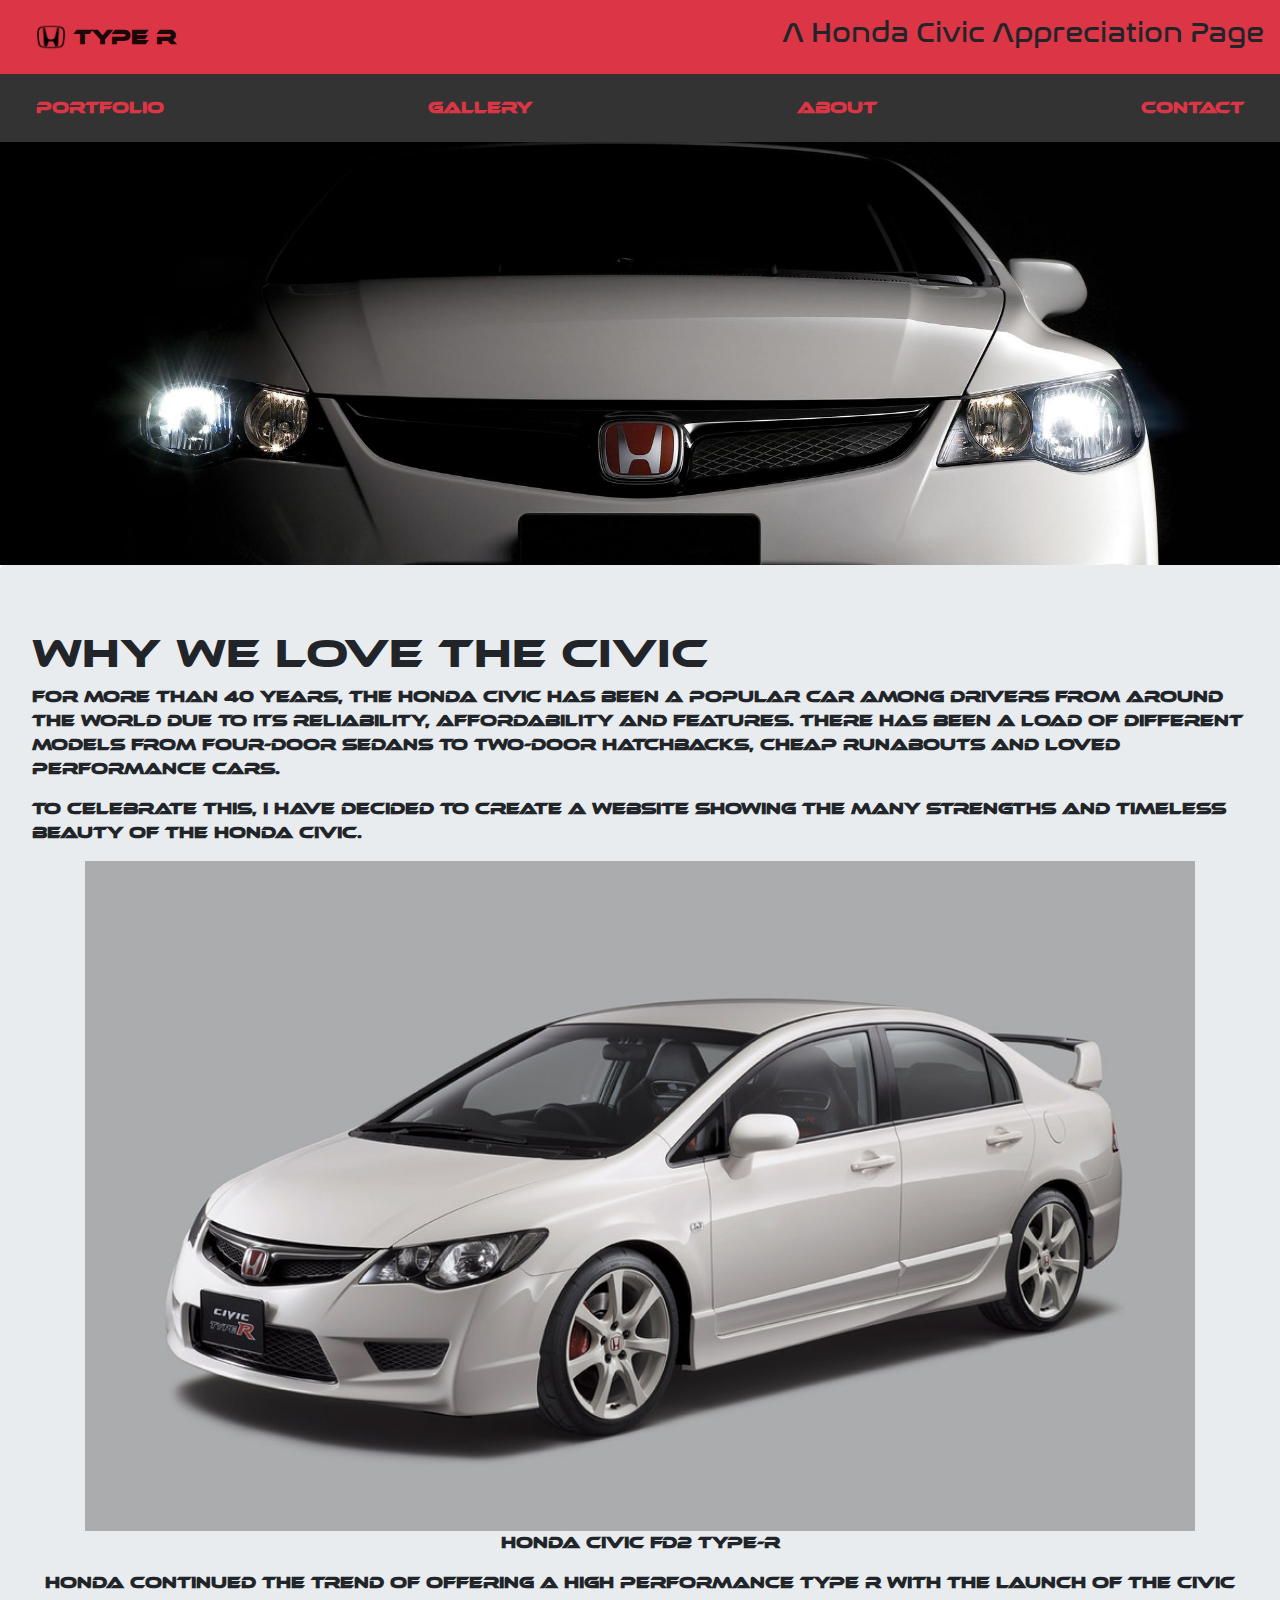
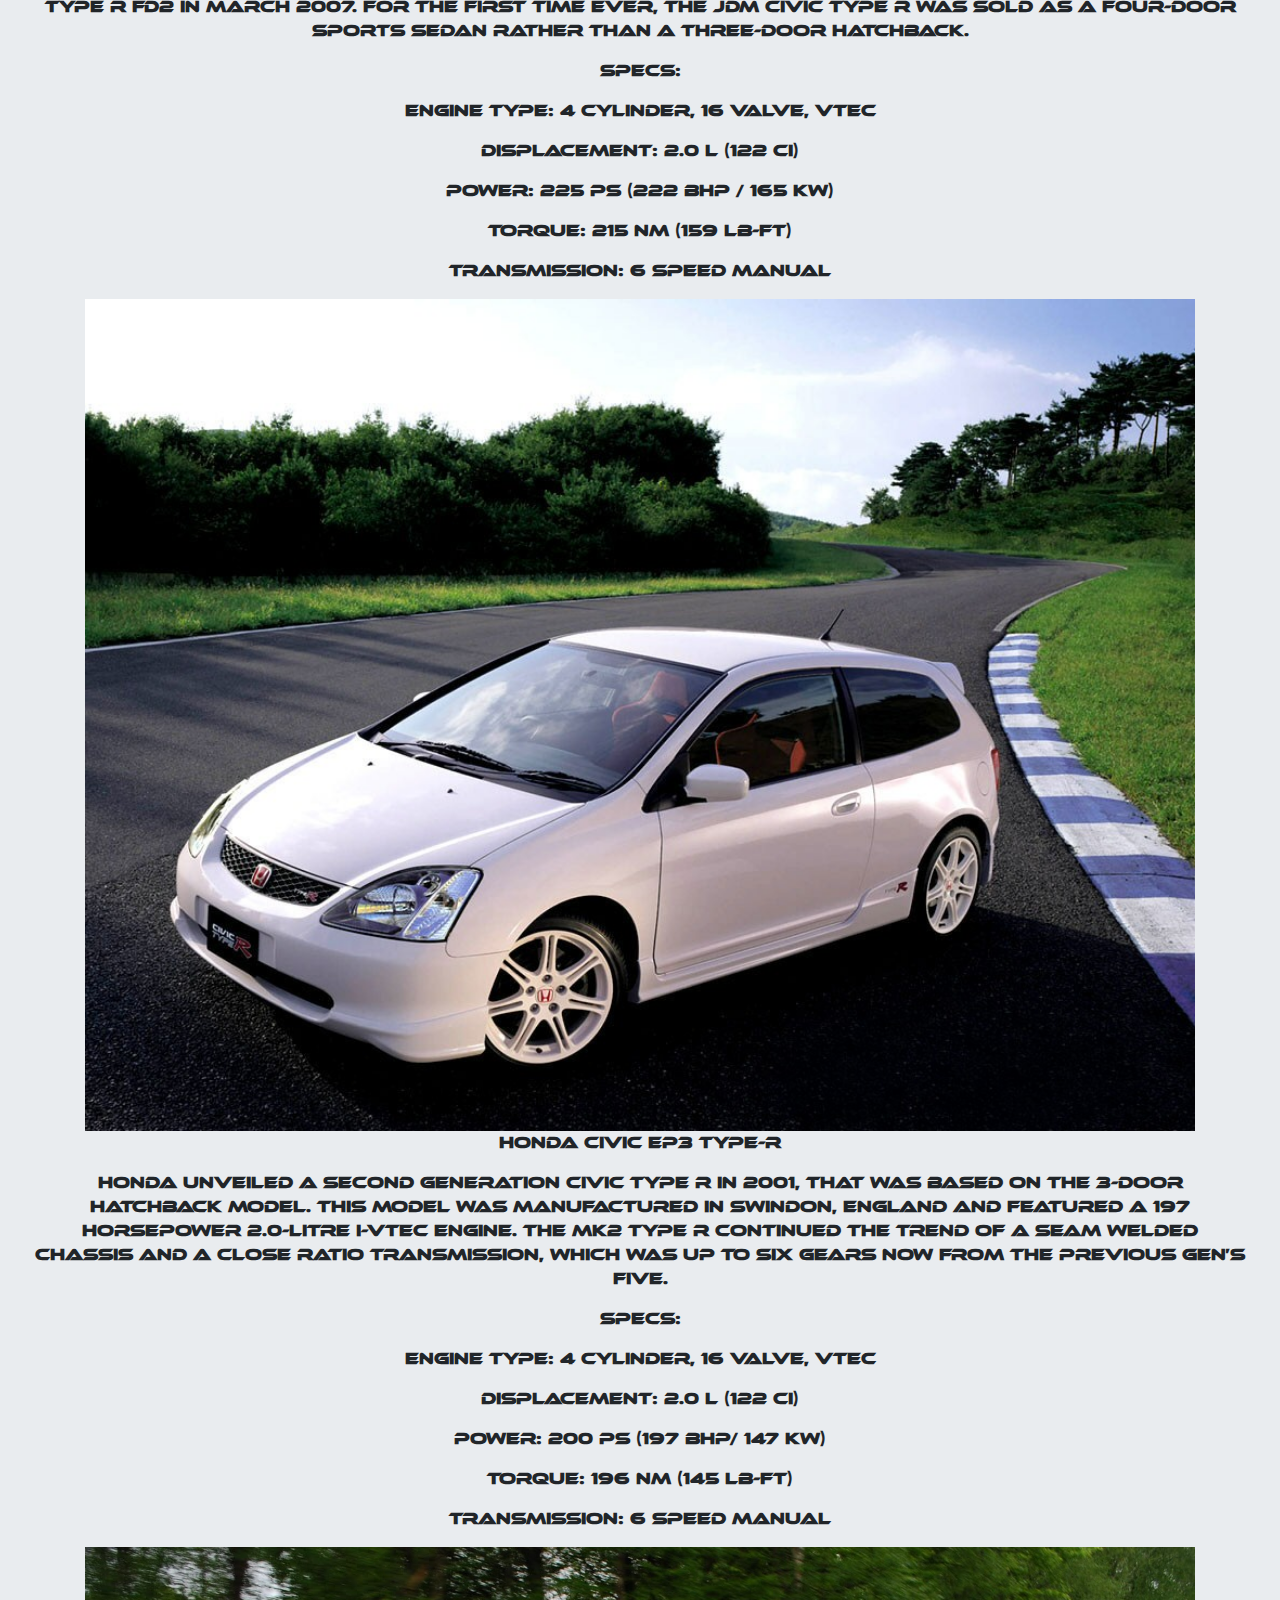
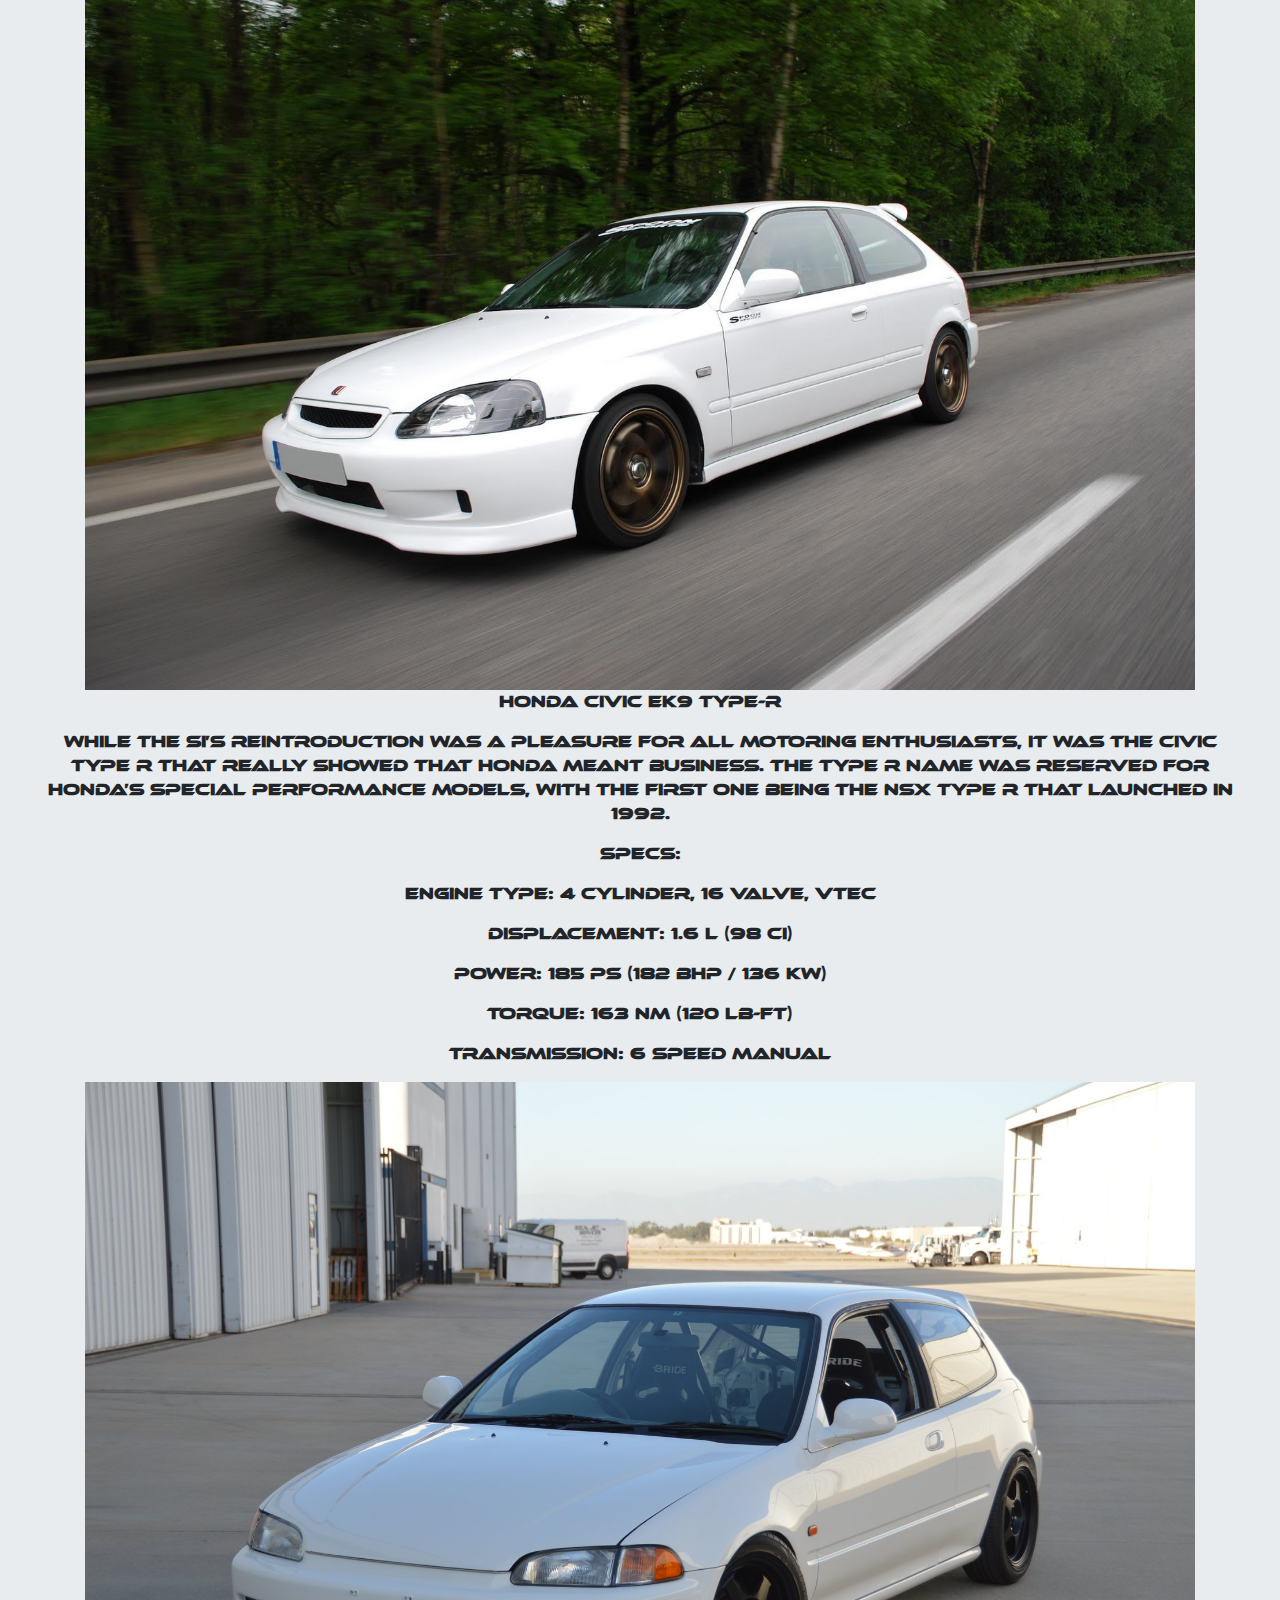
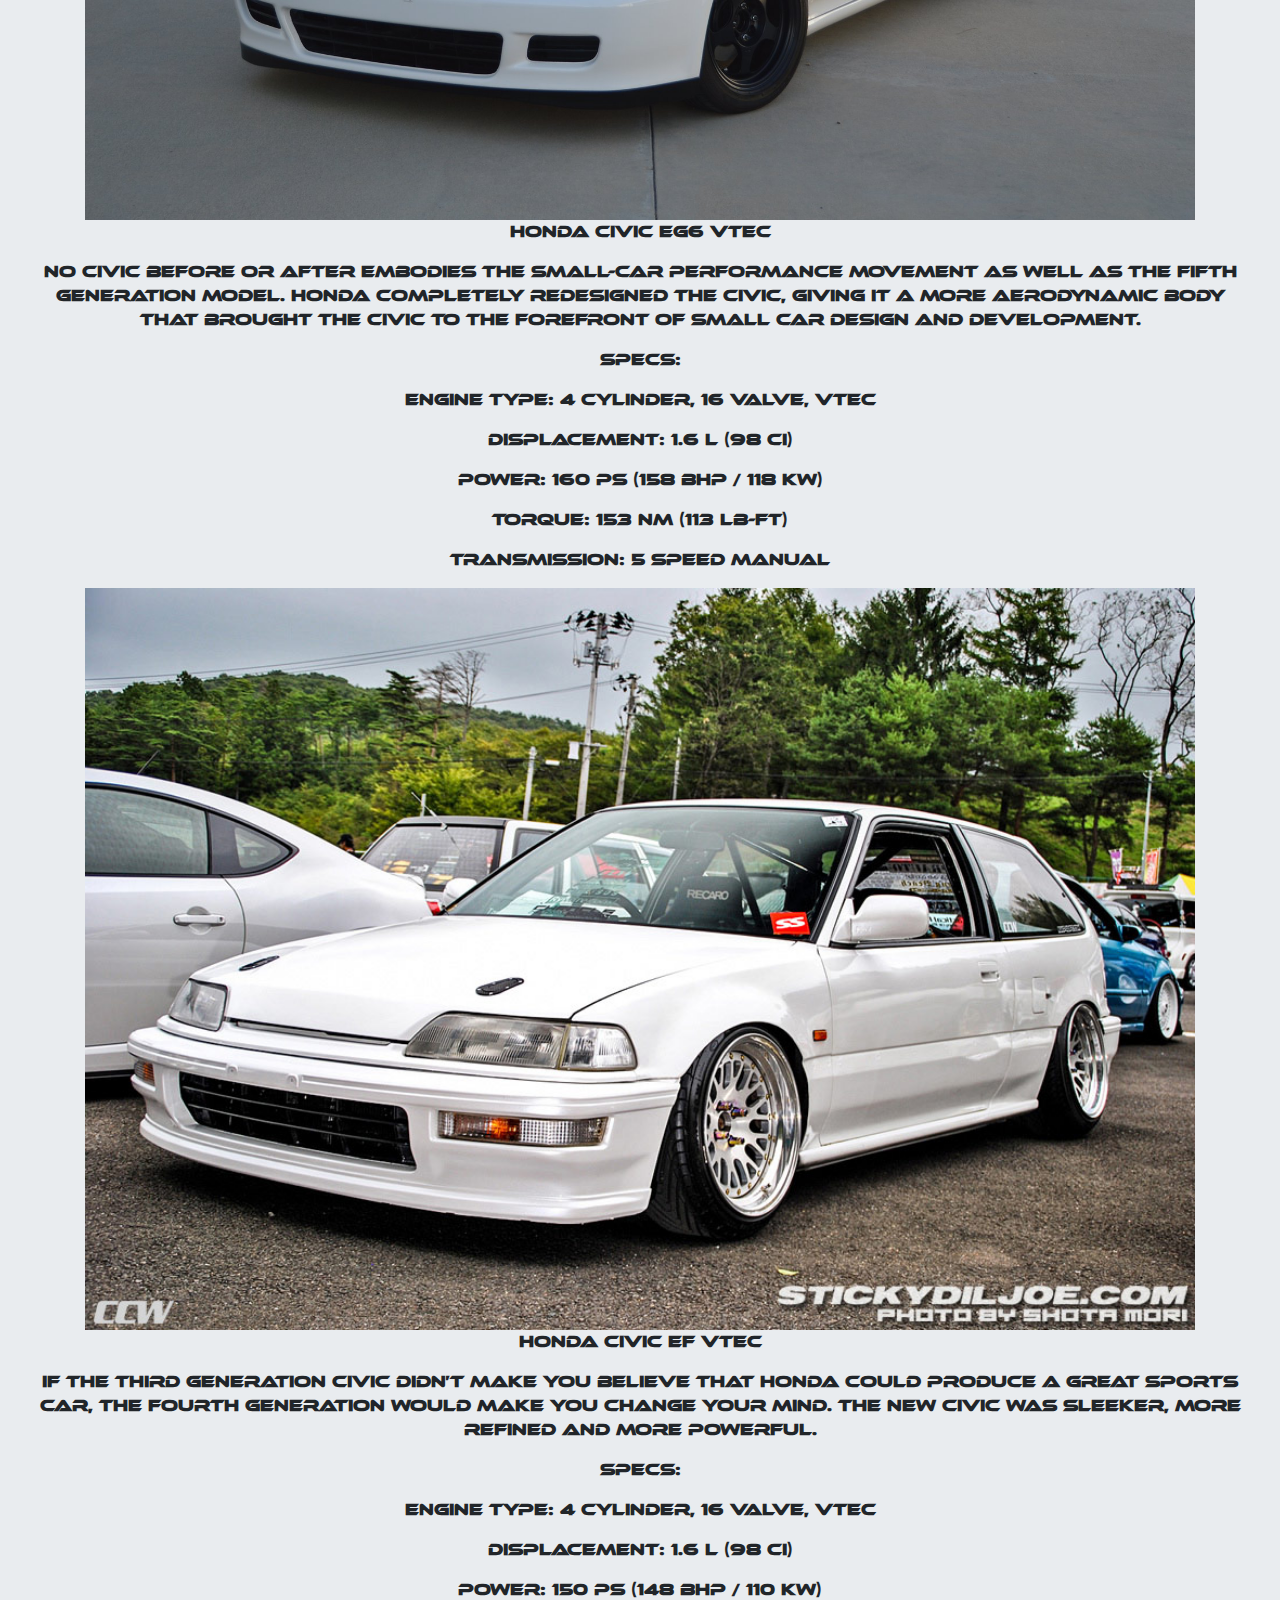
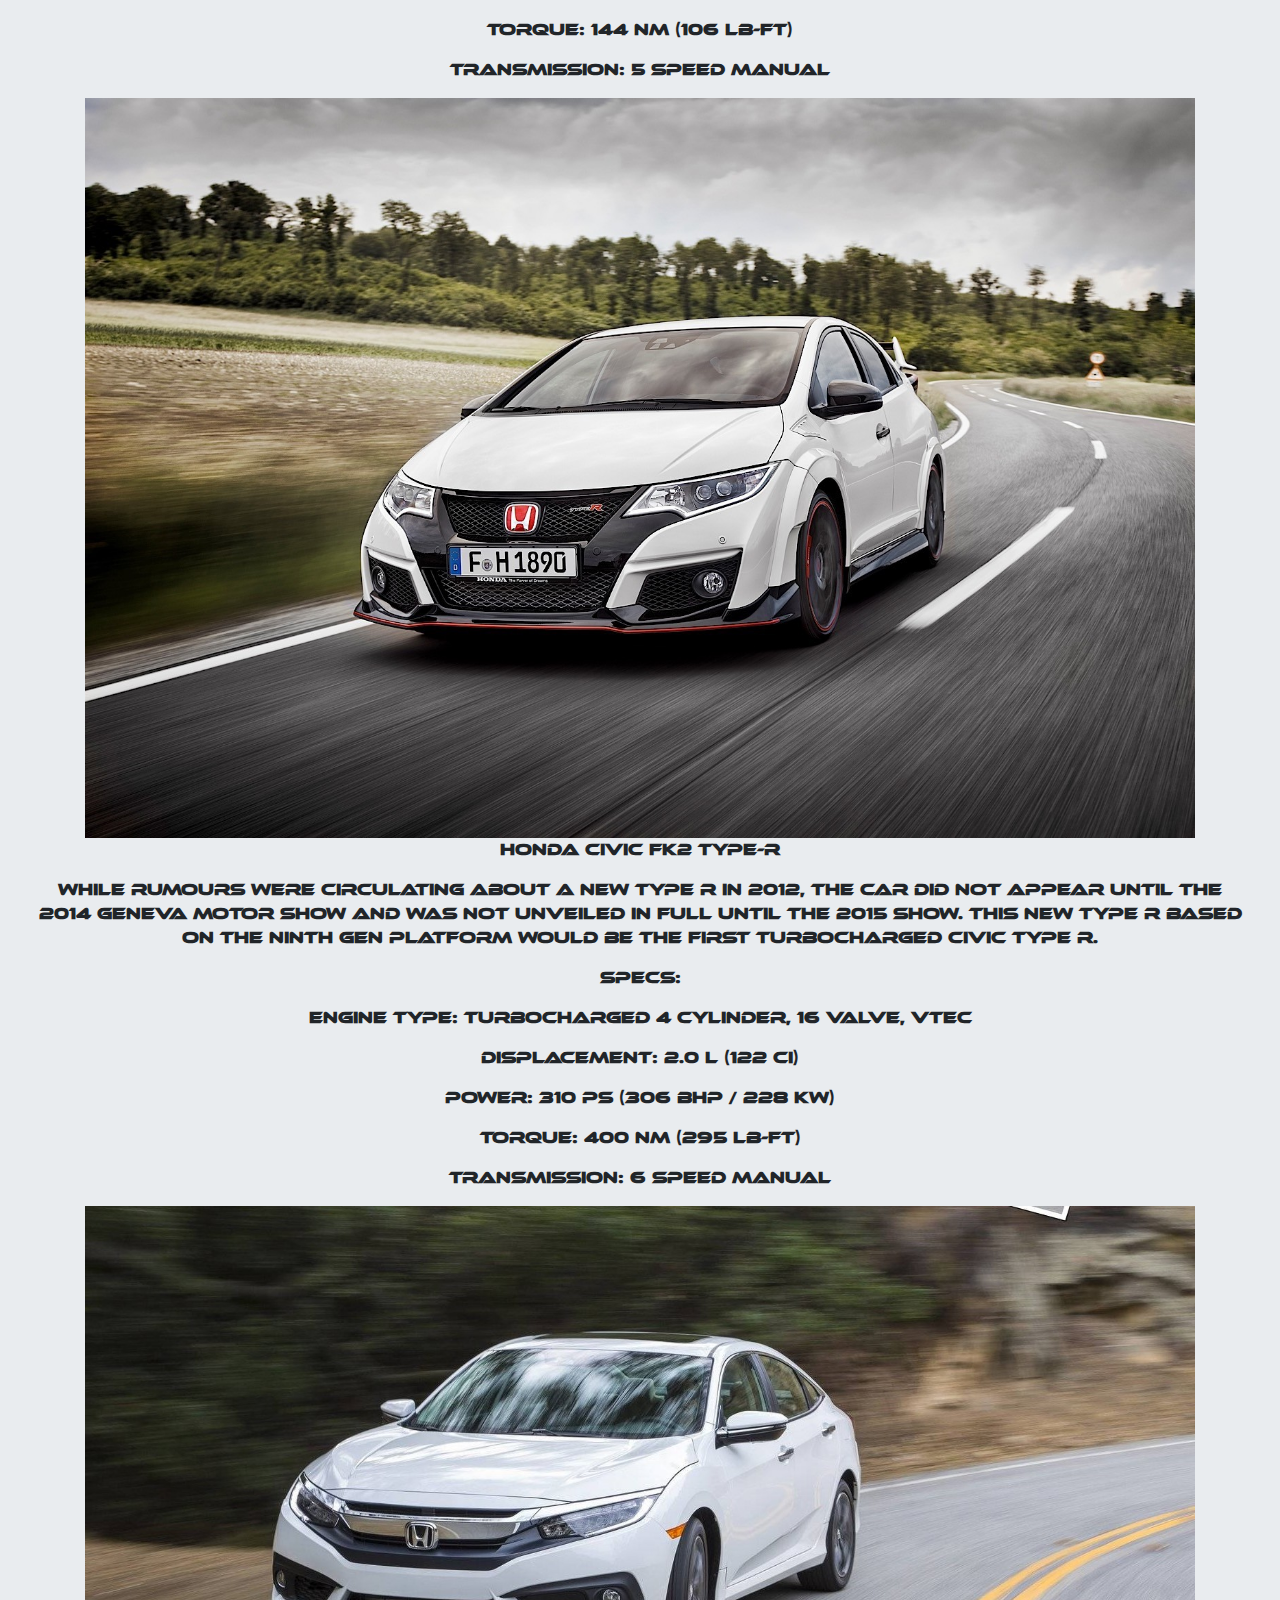
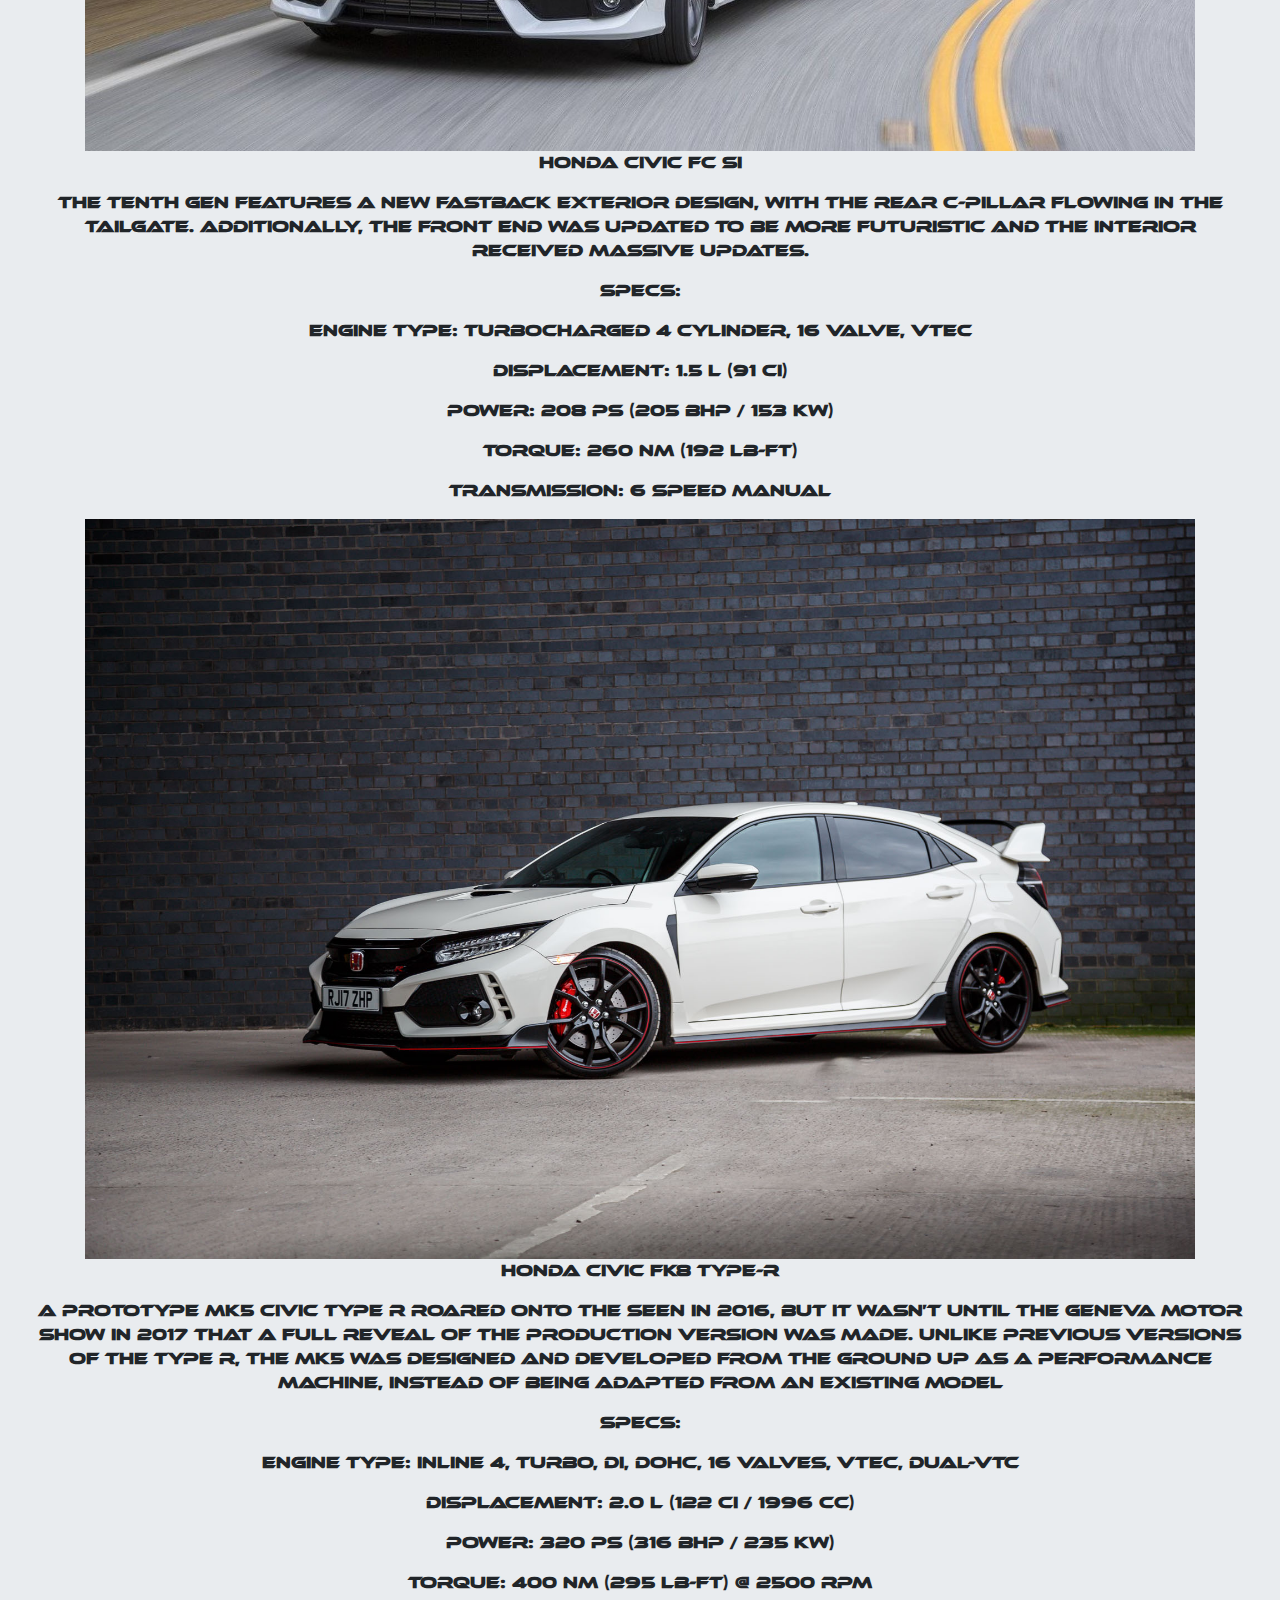
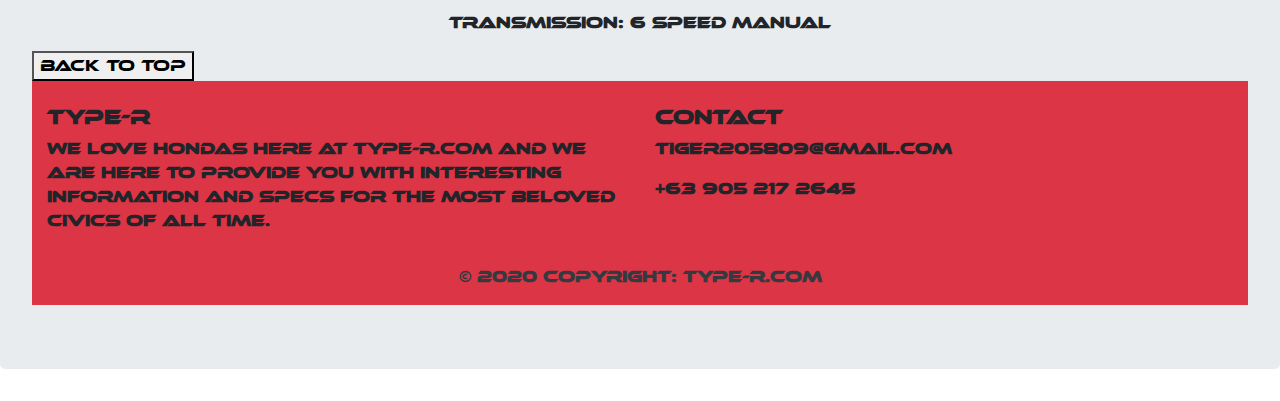
<file: index.html>
<!DOCTYPE html>
<html lang="en">
<head>
  <link rel="shortcut icon" href="favicon.ico">
    <link rel="stylesheet" href="https://stackpath.bootstrapcdn.com/bootstrap/4.4.1/css/bootstrap.min.css" integrity="sha384-Vkoo8x4CGsO3+Hhxv8T/Q5PaXtkKtu6ug5TOeNV6gBiFeWPGFN9MuhOf23Q9Ifjh" crossorigin="anonymous">
    <link rel="stylesheet" type = "text/css" href="MC80.css">
    <link rel="stylesheet" href="https://stackpath.bootstrapcdn.com/bootstrap/4.4.1/css/bootstrap.min.css" integrity="sha384-Vkoo8x4CGsO3+Hhxv8T/Q5PaXtkKtu6ug5TOeNV6gBiFeWPGFN9MuhOf23Q9Ifjh" crossorigin="anonymous">
<title>Type-R</title>
<meta charset="UTF-8">
<meta name="viewport" content="width=device-width, initial-scale=1">
<style>
body {
  font-family: Arial, Helvetica, sans-serif;
  margin: 0;
}




</style>

</head>
<body>

  <div id="wrapper">
    
  </div>
  <nav class="navbar navbar-light bg-danger">
      <a class="navbar-brand headfont2" href="HomeFour.html">
          <img src="unnamed.png" width="30" height="30" class="d-inline-block align-top" alt="Company Logo">
          Type R
      </a>
     
        <div class="d-inline-block align-top pull-right headfont3"><h3>A Honda Civic Appreciation Page</h3></div>
      
  </nav>
<div class="navbar headfont2">
    <a class="text-danger" href="portfolio.html">Portfolio</a>
    <a class="text-danger" href="gallery.html">Gallery</a>
    <a class="text-danger" href="about.html">About</a>
    <a class="text-danger" href="contact.html" class="right">Contact</a>
  </div>
    
  <header class="masthead"><div class="container h-100">
    <div class="row h-100 align-items-center">
      <div class="col-12 text-center">
        <h1 class="font-weight-light headfont32"></h1>
       
      </div>
    </div>
  </div></header>
  <div class="jumbotron headfont2">
    <h1 class="display-5">Why we love the Civic</h1>
    <p class="Lead headfont4">
      For more than 40 years, the Honda Civic has been a popular car among drivers from around the world due to its reliability, affordability and features. There has been a load of different models from four-door sedans to two-door hatchbacks, cheap runabouts and loved performance cars.
  </p>
  <p class="Lead headfont4">To celebrate this, I have decided to create a website showing the many strengths and timeless beauty of the Honda Civic. </p>
  <div class="container">
    <img src="cfd2.jpg" alt="Avatar" class="image">
    <div class="overlay">
  <!--FD2-->
      <div class="text">Honda Civic FD2 Type-R
              </div>
    </div>
    </div>
    <p class="Lead headfont4 text-center">Honda Civic FD2 Type-R</p>
    <p class="Lead headfont4 text-center">Honda continued the trend of offering a high performance Type R with the launch of the Civic Type R FD2 in March 2007. For the first time ever, the JDM Civic Type R was sold as a four-door sports sedan rather than a three-door hatchback.</p>
    <p class="Lead headfont4 text-center">SPECS:</p>
    <p class="Lead headfont4 text-center">Engine type:	4 cylinder, 16 valve, VTEC</p>
    <p class="Lead headfont4 text-center">Displacement:	2.0 l (122 ci)</p>
    <p class="Lead headfont4 text-center">Power:	225 ps (222 bhp / 165 kw)</p>
    <p class="Lead headfont4 text-center">Torque:	215 Nm (159 lb-ft)</p>
    <p class="Lead headfont4 text-center">Transmission:	6 speed manual</p>  
  <p></p>
  <!--EP3-->
  <div class="container">
    <img src="cep3.png" alt="Avatar" class="image">
    <div class="overlay">
      <div class="text">Honda Civic EP3 Type-R
              </div>
    </div>
    </div>
    <p class="Lead headfont4 text-center">Honda Civic EP3 Type-R</p>
    <p class="Lead headfont4 text-center">Honda unveiled a second generation Civic Type R in 2001, that was based on the 3-door hatchback model. This model was manufactured in Swindon, England and featured a 197 horsepower 2.0-litre i-VTEC engine. The Mk2 Type R continued the trend of a seam welded chassis and a close ratio transmission, which was up to six gears now from the previous gen’s five.</p>
    <p class="Lead headfont4 text-center">SPECS:</p>
    <p class="Lead headfont4 text-center">Engine type: 4 cylinder, 16 valve, VTEC</p>
  <p class="Lead headfont4 text-center">Displacement: 2.0 l (122 ci)</p>
  <p class="Lead headfont4 text-center">Power: 200 ps (197 bhp/ 147 kw)</p>
  <p class="Lead headfont4 text-center">Torque: 	196 Nm (145 lb-ft)  </p>
  <p class="Lead headfont4 text-center">Transmission:	6 speed manual</p>
  <p></p>
  <!---->
  <div class="container">
    <img src="cek2.jpg" alt="Avatar" class="image">
    <div class="overlay">
      <div class="text">Honda Civic EK9 Type-R
              </div>  
    </div>
    </div>
    <p class="Lead headfont4 text-center">Honda Civic EK9 Type-R</p>
    <p class="Lead headfont4 text-center">While the Si’s reintroduction was a pleasure for all motoring enthusiasts, it was the Civic Type R that really showed that Honda meant business. The Type R name was reserved for Honda’s special performance models, with the first one being the NSX Type R that launched in 1992.</p>
    <p class="Lead headfont4 text-center">SPECS:</p>
    <p class="Lead headfont4 text-center">Engine type:	4 cylinder, 16 valve, VTEC</p>
  <p class="Lead headfont4 text-center">Displacement:	1.6 l (98 ci)</p>
  <p class="Lead headfont4 text-center">Power:	185 ps (182 bhp / 136 kw)</p>
  <p class="Lead headfont4 text-center">Torque:	163 Nm (120 lb-ft)</p>
  <p class="Lead headfont4 text-center">Transmission:	6 speed manual</p>
  <p></p>
  <!---->
  <div class="container">
    <img src="ceg.png" alt="Avatar" class="image">
    <div class="overlay">
      <div class="text">Honda Civic EG6 VTEC
              </div>  
    </div>
    </div>
    <p class="Lead headfont4 text-center">Honda Civic EG6 VTEC</p>
    <p class="Lead headfont4 text-center">No Civic before or after embodies the small-car performance movement as well as the fifth generation model. Honda completely redesigned the Civic, giving it a more aerodynamic body that brought the Civic to the forefront of small car design and development.</p>
    <p class="Lead headfont4 text-center">SPECS:</p>
    <p class="Lead headfont4 text-center">Engine type:	4 cylinder, 16 valve, VTEC</p>
  <p class="Lead headfont4 text-center">Displacement:	1.6 l (98 ci)</p>
  <p class="Lead headfont4 text-center">Power:	160 ps (158 bhp / 118 kw)</p>
  <p class="Lead headfont4 text-center">Torque:	153 Nm (113 lb-ft)</p>
  <p class="Lead headfont4 text-center">Transmission:	5 speed manual</p>
  <p></p>
  <!--EF-->
  <div class="container">
    <img src="cef.jpg" alt="Avatar" class="image">
    <div class="overlay">
      <div class="text">Honda Civic EF VTEC
              </div>  
    </div>
    </div>
    <p class="Lead headfont4 text-center">Honda Civic EF VTEC</p>
    <p class="Lead headfont4 text-center">If the third generation Civic didn’t make you believe that Honda could produce a great sports car, the fourth generation would make you change your mind. The new Civic was sleeker, more refined and more powerful.</p>
    <p class="Lead headfont4 text-center">SPECS:</p>
    <p class="Lead headfont4 text-center">Engine type:	4 cylinder, 16 valve, VTEC</p>
  <p class="Lead headfont4 text-center">Displacement:	1.6 l (98 ci)</p>
  <p class="Lead headfont4 text-center">Power:	150 ps (148 bhp / 110 kw)</p>
  <p class="Lead headfont4 text-center">Torque:	144 Nm (106 lb-ft)</p>
  <p class="Lead headfont4 text-center">Transmission:	5 speed manual</p>
  <p></p>
  <!--FK-->
  <div class="container">
    <img src="cfk.jpg" alt="Avatar" class="image">
    <div class="overlay">
      <div class="text">Honda Civic FK2 Type-R
              </div>  
    </div>
    </div>
    <p class="Lead headfont4 text-center">Honda Civic FK2 Type-R</p>
    <p class="Lead headfont4 text-center">While rumours were circulating about a new Type R in 2012, the car did not appear until the 2014 Geneva Motor Show and was not unveiled in full until the 2015 show. This new Type R based on the ninth gen platform would be the first turbocharged Civic Type R.</p>
    <p class="Lead headfont4 text-center">SPECS:</p>
    <p class="Lead headfont4 text-center">Engine type: turbocharged	4 cylinder, 16 valve, VTEC</p>
  <p class="Lead headfont4 text-center">Displacement:	2.0 l (122 ci)</p>
  <p class="Lead headfont4 text-center">Power:	310 ps (306 bhp / 228 kw)</p>
  <p class="Lead headfont4 text-center">Torque:	400 Nm (295 lb-ft)</p>
  <p class="Lead headfont4 text-center">Transmission:	6 speed manual</p>
  <p></p>
  <!--FK-->
  <div class="container">
    <img src="cfc.jpg" alt="Avatar" class="image">
    <div class="overlay">
      <div class="text">Honda Civic FC Si
              </div>  
    </div>
    </div>
    <p class="Lead headfont4 text-center">Honda Civic FC Si</p>
    <p class="Lead headfont4 text-center">The tenth gen features a new fastback exterior design, with the rear C-pillar flowing in the tailgate. Additionally, the front end was updated to be more futuristic and the interior received massive updates.</p>
    <p class="Lead headfont4 text-center">SPECS:</p>
    <p class="Lead headfont4 text-center">Engine type: turbocharged	4 cylinder, 16 valve, VTEC</p>
  <p class="Lead headfont4 text-center">Displacement:	1.5 l (91 ci)</p>
  <p class="Lead headfont4 text-center">Power:	208 ps (205 bhp / 153 kw)</p>
  <p class="Lead headfont4 text-center">Torque:	260 Nm (192 lb-ft)</p>
  <p class="Lead headfont4 text-center">Transmission:	6 speed manual</p>
  <p></p>
  
  <div class="container">
    <img src="fk8.jpg" alt="Avatar" class="image">
    <div class="overlay">
      <div class="text">Honda Civic FK8 Type-R
              </div>  
    </div>
    </div>
    <p class="Lead headfont4 text-center">Honda Civic FK8 Type-R</p>
    <p class="Lead headfont4 text-center">A prototype Mk5 Civic Type R roared onto the seen in 2016, but it wasn’t until the Geneva Motor Show in 2017 that a full reveal of the production version was made. Unlike previous versions of the Type R, the Mk5 was designed and developed from the ground up as a performance machine, instead of being adapted from an existing model</p>
    <p class="Lead headfont4 text-center">SPECS:</p>
    <p class="Lead headfont4 text-center">Engine type: Inline 4, turbo, DI, DOHC, 16 valves, VTEC, Dual-VTC</p>
  <p class="Lead headfont4 text-center">Displacement:		2.0 l (122 ci / 1996 cc)</p>
  <p class="Lead headfont4 text-center">Power:	320 ps (316 bhp / 235 kw)</p>
  <p class="Lead headfont4 text-center">Torque:	400 Nm (295 lb-ft) @ 2500 rpm</p>
  <p class="Lead headfont4 text-center">Transmission:	6 speed manual</p>
  <p></p>
  
  <button onclick="topFunction()" id="myBtn" title="Go to top">Back to top</button>
  <script>
//Get the button
var mybutton = document.getElementById("myBtn");

// When the user scrolls down 20px from the top of the document, show the button
window.onscroll = function() {scrollFunction()};

function scrollFunction() {
  if (document.body.scrollTop > 20 || document.documentElement.scrollTop > 20) {
    mybutton.style.display = "block";
  } else {
    mybutton.style.display = "none";
  }
}

// When the user clicks on the button, scroll to the top of the document
function topFunction() {
  document.body.scrollTop = 0;
  document.documentElement.scrollTop = 0;
}



</script>
  <script src="https://code.jquery.com/jquery-3.4.1.slim.min.js" integrity="sha384-J6qa4849blE2+poT4WnyKhv5vZF5SrPo0iEjwBvKU7imGFAV0wwj1yYfoRSJoZ+n" crossorigin="anonymous"></script>
  <script src="https://cdn.jsdelivr.net/npm/popper.js@1.16.0/dist/umd/popper.min.js" integrity="sha384-Q6E9RHvbIyZFJoft+2mJbHaEWldlvI9IOYy5n3zV9zzTtmI3UksdQRVvoxMfooAo" crossorigin="anonymous"></script>
  <script src="https://stackpath.bootstrapcdn.com/bootstrap/4.4.1/js/bootstrap.min.js" integrity="sha384-wfSDF2E50Y2D1uUdj0O3uMBJnjuUD4Ih7YwaYd1iqfktj0Uod8GCExl3Og8ifwB6" crossorigin="anonymous"></script>
</body>

<!-- Footer -->
<footer class="page-footer font-small bg-danger pt-4">

  <!-- Footer Text -->
  <div class="container-fluid text-center text-md-left">

    <!-- Grid row -->
    <div class="row">

      <!-- Grid column -->
      <div class="col-md-6 mt-md-0 mt-3">

        <!-- Content -->
        <h5 class="text-uppercase font-weight-bold ">Type-R</h5>
        <p class="headfont6">We love Hondas here at Type-R.com and we are here to provide you with interesting information and specs for the most beloved Civics of all time.</p>

      </div>
      <!-- Grid column -->

      <hr class="clearfix w-100 d-md-none pb-3">

      <!-- Grid column -->
      <div class="col-md-6 mb-md-0 mb-3">

        <!-- Content -->
        <h5 class="text-uppercase font-weight-bold headfont6">Contact</h5>
        <p class="headfont6">tiger205809@gmail.com</p>
        <p class="headfont6">+63 905 217 2645</p>

      </div>
      <!-- Grid column -->

    </div>
    <!-- Grid row -->

  </div>
  <!-- Footer Text -->

  <!-- Copyright -->
  <div class="footer-copyright text-center text-dark py-3">© 2020 Copyright:
    <a class="text-dark" href="index.html"> Type-R.com</a>
  </div>
  <!-- Copyright -->

</footer>
<!-- Footer -->
</html>
</file>
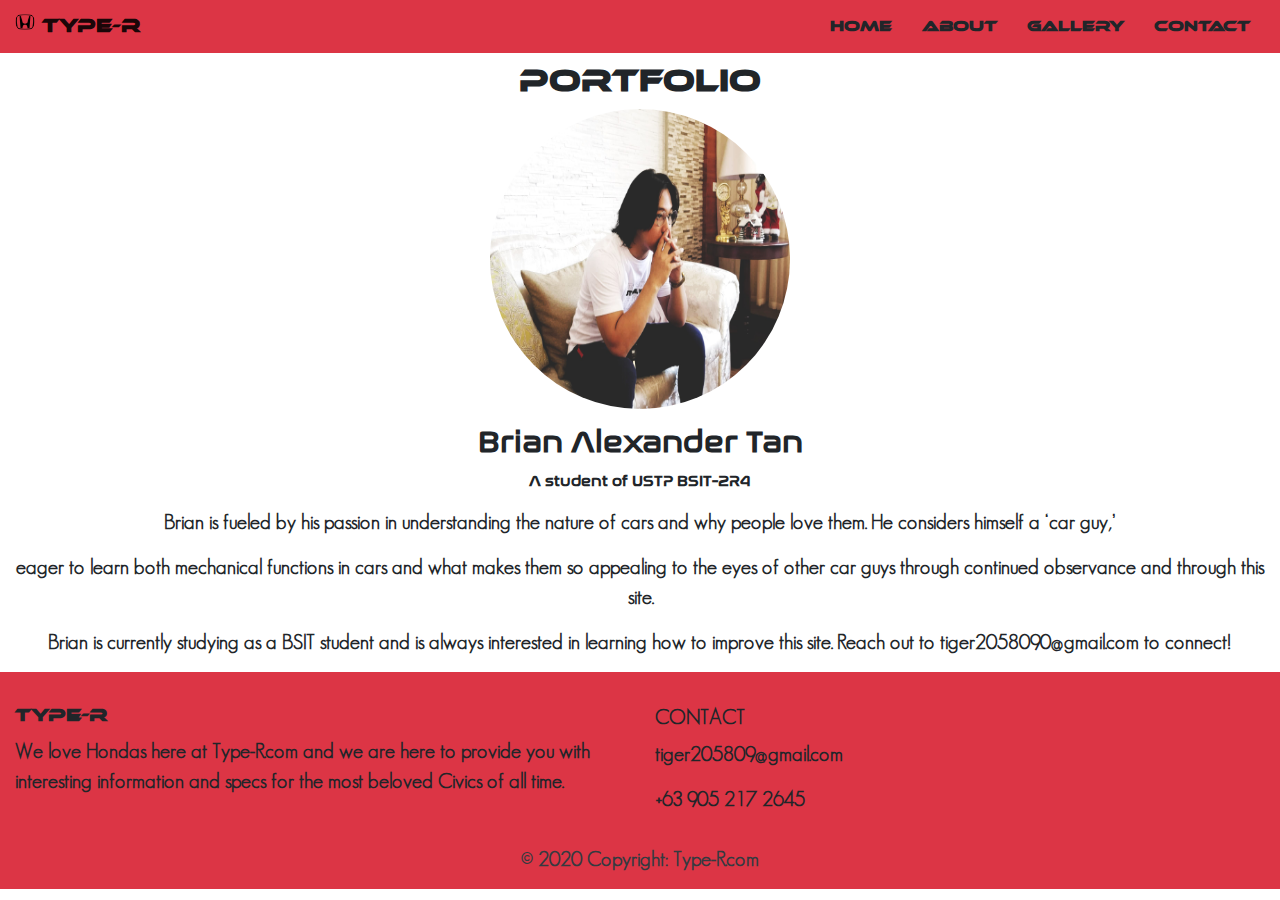
<file: About.html>
<!DOCTYPE html>
<html>
<head>
    <title>Portfolio</title>
    <link rel="shortcut icon" href="favicon.ico">
    <link rel="stylesheet" href="https://stackpath.bootstrapcdn.com/bootstrap/4.4.1/css/bootstrap.min.css" integrity="sha384-Vkoo8x4CGsO3+Hhxv8T/Q5PaXtkKtu6ug5TOeNV6gBiFeWPGFN9MuhOf23Q9Ifjh" crossorigin="anonymous">
    <link rel="stylesheet" type = "text/css" href="MC83.css">
    <link rel="stylesheet" href="https://www.w3schools.com/w3css/4/w3.css">
<meta name="viewport" content="width=device-width, initial-scale=1">
<style>
body {
  font-family: Arial, Helvetica, sans-serif;
  margin: 0;
}
input[type=text], select, textarea {
      width: 100%;
      padding: 12px;
      border: 1px solid #ccc;
      border-radius: 4px;
      box-sizing: border-box;
      margin-top: 6px;
      margin-bottom: 16px;
      resize: vertical;
    }
    
    input[type=submit] {
      background-color: #4CAF50;
      color: white;
      padding: 12px 20px;
      border: none;
      border-radius: 4px;
      cursor: pointer;
    }
    
    input[type=submit]:hover {
      background-color: #45a049;
    }

html {
  box-sizing: border-box;
}
img {
        border-radius: 50%;
    }
    

</style>
</head>
<body>

  <div id="wrapper">
    
  </div>
  <nav class="navbar navbar-light bg-danger">
      <a class="navbar-brand headfont2" href="HomeFour.html">
          <img src="unnamed.png" width="20" height="20" class="d-inline-block align-top" alt="Company Logo">    
          Type-R
      </a>
      <ul class="nav headfont2">
          <li class="nav-item"><a class="nav-link text-info text-body" href="HomeFour.html">Home</a></li>
          <li class="nav-item"><a class="nav-link text-info text-body" href="About1.html">About</a></li>
          <li class="nav-item"><a class="nav-link text-info text-body" href="gallery.html">Gallery</a></li>
          <li class="nav-item"><a class="nav-link text-info text-body" href="AboutMe.html">Contact</a></li>
      </ul>
  </nav>
  <div class="text-center w3-container">
  <h2 class="headfont2">PORTFOLIO</h2>
  

<img src="am1.jpg" alt="Paris" width="300" height="300">
<p></p>
<h2 class="headfont3">Brian Alexander Tan</h2>
  
<p class="headfont3">A student of USTP BSIT-2R4</p>

<p class="headfont62">Brian is fueled by his passion in understanding the nature of cars and why people love them. He considers himself a ‘car guy,’ </p>
<p class="headfont62">eager to learn both mechanical functions in cars and what makes them so appealing to the eyes of other car guys through continued observance and through this site.</p>
<p class="headfont62">Brian is currently studying as a BSIT student and is always interested in learning how to improve this site. Reach out to tiger2058090@gmail.com to connect!</p>
</div>

 
<script src="https://code.jquery.com/jquery-3.4.1.slim.min.js" integrity="sha384-J6qa4849blE2+poT4WnyKhv5vZF5SrPo0iEjwBvKU7imGFAV0wwj1yYfoRSJoZ+n" crossorigin="anonymous"></script>
<script src="https://cdn.jsdelivr.net/npm/popper.js@1.16.0/dist/umd/popper.min.js" integrity="sha384-Q6E9RHvbIyZFJoft+2mJbHaEWldlvI9IOYy5n3zV9zzTtmI3UksdQRVvoxMfooAo" crossorigin="anonymous"></script>
<script src="https://stackpath.bootstrapcdn.com/bootstrap/4.4.1/js/bootstrap.min.js" integrity="sha384-wfSDF2E50Y2D1uUdj0O3uMBJnjuUD4Ih7YwaYd1iqfktj0Uod8GCExl3Og8ifwB6" crossorigin="anonymous"></script>
</body>
<!-- Footer -->
<footer class="page-footer font-small bg-danger pt-4">

    <!-- Footer Text -->
    <div class="container-fluid text-center text-md-left">
  
      <!-- Grid row -->
      <div class="row">
  
        <!-- Grid column -->
        <div class="col-md-6 mt-md-0 mt-3">
  
          <!-- Content -->
          <h5 class="text-uppercase font-weight-bold headfont2">Type-R</h5>
          <p class="headfont6">We love Hondas here at Type-R.com and we are here to provide you with interesting information and specs for the most beloved Civics of all time.</p>
  
        </div>
        <!-- Grid column -->
  
        <hr class="clearfix w-100 d-md-none pb-3">
  
        <!-- Grid column -->
        <div class="col-md-6 mb-md-0 mb-3">
  
          <!-- Content -->
          <h5 class="text-uppercase font-weight-bold headfont6">Contact</h5>
          <p class="headfont6">tiger205809@gmail.com</p>
          <p class="headfont6">+63 905 217 2645</p>
  
        </div>
        <!-- Grid column -->
  
      </div>
      <!-- Grid row -->
  
    </div>
    <!-- Footer Text -->
  
    <!-- Copyright -->
    <div class="footer-copyright text-center text-dark py-3 headfont6">© 2020 Copyright:
      <a class="text-dark headfont6" href="HomeFour.html"> Type-R.com</a>
    </div>
    <!-- Copyright -->
  
  </footer>
<!-- Footer -->
</html>
</file>
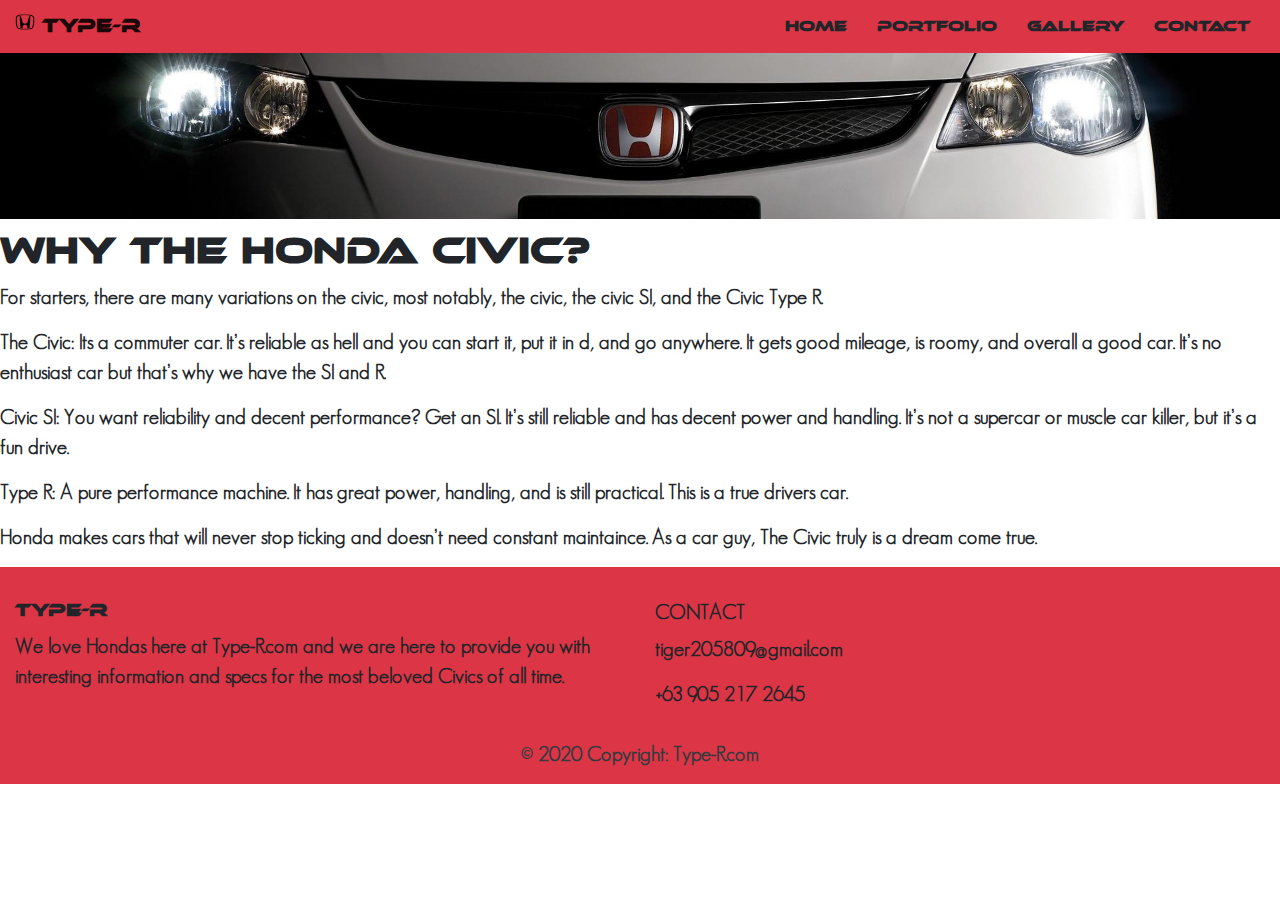
<file: about.html>
<!DOCTYPE html>
<html>
<head>
    <title>About</title>
    <link rel="shortcut icon" href="favicon.ico">
    <link rel="stylesheet" href="https://stackpath.bootstrapcdn.com/bootstrap/4.4.1/css/bootstrap.min.css" integrity="sha384-Vkoo8x4CGsO3+Hhxv8T/Q5PaXtkKtu6ug5TOeNV6gBiFeWPGFN9MuhOf23Q9Ifjh" crossorigin="anonymous">
    <link rel="stylesheet" type = "text/css" href="MC83.css">
    <link rel="stylesheet" href="https://www.w3schools.com/w3css/4/w3.css">
<meta name="viewport" content="width=device-width, initial-scale=1">
<style>
body {
  font-family: Arial, Helvetica, sans-serif;
  margin: 0;
}
input[type=text], select, textarea {
      width: 100%;
      padding: 12px;
      border: 1px solid #ccc;
      border-radius: 4px;
      box-sizing: border-box;
      margin-top: 6px;
      margin-bottom: 16px;
      resize: vertical;
    }
    
    input[type=submit] {
      background-color: #4CAF50;
      color: white;
      padding: 12px 20px;
      border: none;
      border-radius: 4px;
      cursor: pointer;
    }
    
    input[type=submit]:hover {
      background-color: #45a049;
    }

html {
  box-sizing: border-box;
}

    

</style>
</head>
<body>

  <div id="wrapper">
    
  </div>
  <nav class="navbar navbar-light bg-danger">
      <a class="navbar-brand headfont2" href="HomeFour.html">
          <img src="unnamed.png" width="20" height="20" class="d-inline-block align-top" alt="Company Logo">    
          Type-R
      </a>
      <ul class="nav headfont2">
          <li class="nav-item"><a class="nav-link text-info text-body" href="index.html">Home</a></li>
          <li class="nav-item"><a class="nav-link text-info text-body" href="portfolio.html">Portfolio</a></li>
          <li class="nav-item"><a class="nav-link text-info text-body" href="gallery.html">Gallery</a></li>
          <li class="nav-item"><a class="nav-link text-info text-body" href="contact.html">Contact</a></li>
      </ul>
  </nav>
 
  
 
      <img src="cfd3.jpg" class="img-fluid">
    
    <h1 class="display-5 headfont2">Why the Honda Civic?</h1>
    <p class="Lead headfont4">
        For starters, there are many variations on the civic, most notably, the civic, the civic SI, and the Civic Type R.</p>
  <p class="Lead headfont4">
    The Civic: Its a commuter car. It’s reliable as hell and you can start it, put it in d, and go anywhere. It gets good mileage, is roomy, and overall a good car. It’s no enthusiast car but that’s why we have the SI and R.
    
</p>
<p class="Lead headfont4">Civic SI: You want reliability and decent performance? Get an SI. It’s still reliable and has decent power and handling. It’s not a supercar or muscle car killer, but it’s a fun drive.
    
</p>
<p class="Lead headfont4">Type R: A pure performance machine. It has great power, handling, and is still practical. This is a true drivers car.
    
</p>
<p class="Lead headfont4">Honda makes cars that will never stop ticking and doesn’t need constant maintaince. As a car guy, The Civic truly is a dream come true.
    
</p>


<script src="https://code.jquery.com/jquery-3.4.1.slim.min.js" integrity="sha384-J6qa4849blE2+poT4WnyKhv5vZF5SrPo0iEjwBvKU7imGFAV0wwj1yYfoRSJoZ+n" crossorigin="anonymous"></script>
<script src="https://cdn.jsdelivr.net/npm/popper.js@1.16.0/dist/umd/popper.min.js" integrity="sha384-Q6E9RHvbIyZFJoft+2mJbHaEWldlvI9IOYy5n3zV9zzTtmI3UksdQRVvoxMfooAo" crossorigin="anonymous"></script>
<script src="https://stackpath.bootstrapcdn.com/bootstrap/4.4.1/js/bootstrap.min.js" integrity="sha384-wfSDF2E50Y2D1uUdj0O3uMBJnjuUD4Ih7YwaYd1iqfktj0Uod8GCExl3Og8ifwB6" crossorigin="anonymous"></script>
</body>
<!-- Footer -->
<footer class="page-footer font-small bg-danger pt-4">

    <!-- Footer Text -->
    <div class="container-fluid text-center text-md-left">
  
      <!-- Grid row -->
      <div class="row">
  
        <!-- Grid column -->
        <div class="col-md-6 mt-md-0 mt-3">
  
          <!-- Content -->
          <h5 class="text-uppercase font-weight-bold headfont2">Type-R</h5>
          <p class="headfont6">We love Hondas here at Type-R.com and we are here to provide you with interesting information and specs for the most beloved Civics of all time.</p>
  
        </div>
        <!-- Grid column -->
  
        <hr class="clearfix w-100 d-md-none pb-3">
  
        <!-- Grid column -->
        <div class="col-md-6 mb-md-0 mb-3">
  
          <!-- Content -->
          <h5 class="text-uppercase font-weight-bold headfont6">Contact</h5>
          <p class="headfont6">tiger205809@gmail.com</p>
          <p class="headfont6">+63 905 217 2645</p>
  
        </div>
        <!-- Grid column -->
  
      </div>
      <!-- Grid row -->
  
    </div>
    <!-- Footer Text -->
  
    <!-- Copyright -->
    <div class="footer-copyright text-center text-dark py-3 headfont6">© 2020 Copyright:
      <a class="text-dark headfont6" href="index.html"> Type-R.com</a>
    </div>
    <!-- Copyright -->
  
  </footer>
<!-- Footer -->
</html>
</file>
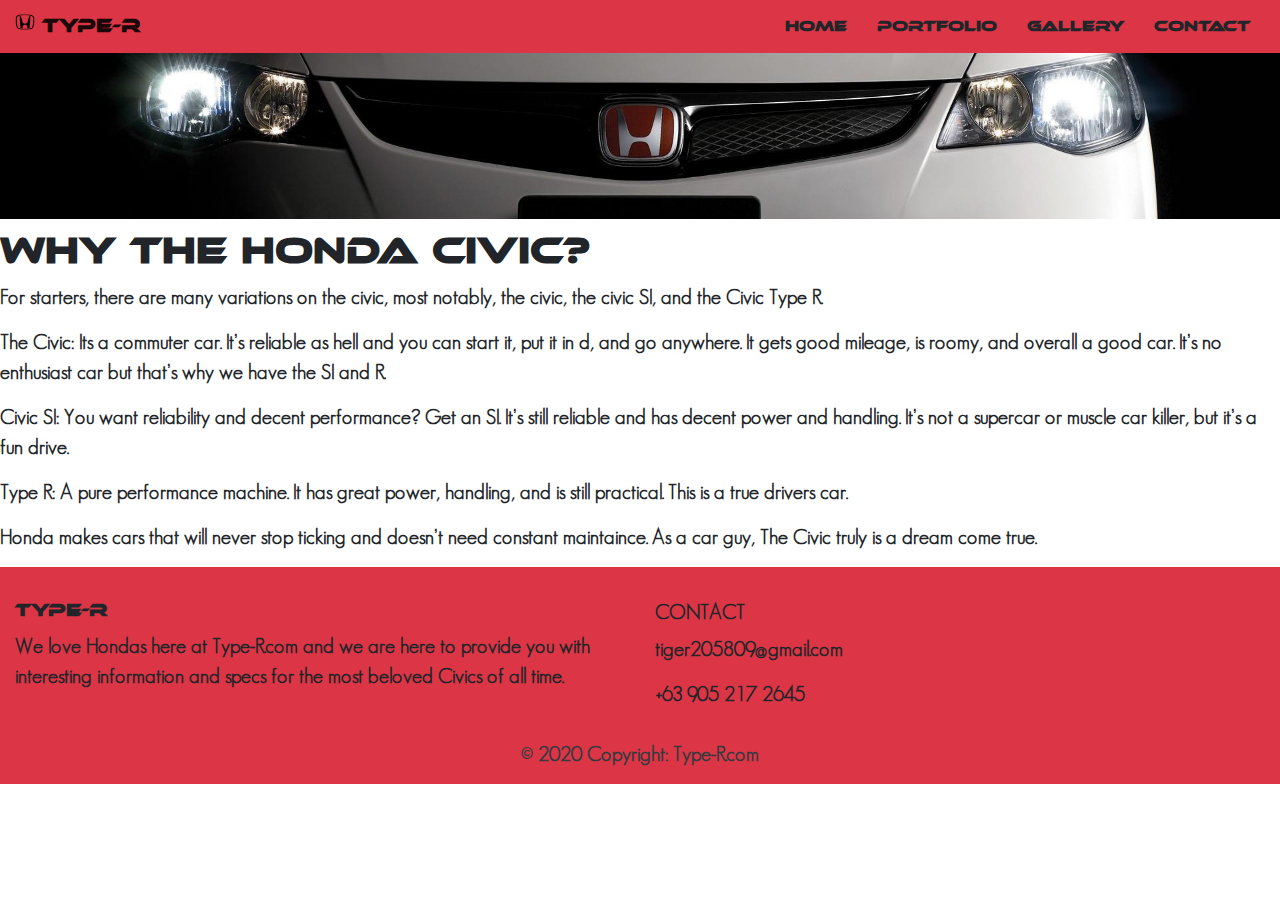
<file: About1.html>
<!DOCTYPE html>
<html>
<head>
    <title>About</title>
    <link rel="shortcut icon" href="favicon.ico">
    <link rel="stylesheet" href="https://stackpath.bootstrapcdn.com/bootstrap/4.4.1/css/bootstrap.min.css" integrity="sha384-Vkoo8x4CGsO3+Hhxv8T/Q5PaXtkKtu6ug5TOeNV6gBiFeWPGFN9MuhOf23Q9Ifjh" crossorigin="anonymous">
    <link rel="stylesheet" type = "text/css" href="MC83.css">
    <link rel="stylesheet" href="https://www.w3schools.com/w3css/4/w3.css">
<meta name="viewport" content="width=device-width, initial-scale=1">
<style>
body {
  font-family: Arial, Helvetica, sans-serif;
  margin: 0;
}
input[type=text], select, textarea {
      width: 100%;
      padding: 12px;
      border: 1px solid #ccc;
      border-radius: 4px;
      box-sizing: border-box;
      margin-top: 6px;
      margin-bottom: 16px;
      resize: vertical;
    }
    
    input[type=submit] {
      background-color: #4CAF50;
      color: white;
      padding: 12px 20px;
      border: none;
      border-radius: 4px;
      cursor: pointer;
    }
    
    input[type=submit]:hover {
      background-color: #45a049;
    }

html {
  box-sizing: border-box;
}

    

</style>
</head>
<body>

  <div id="wrapper">
    
  </div>
  <nav class="navbar navbar-light bg-danger">
      <a class="navbar-brand headfont2" href="HomeFour.html">
          <img src="unnamed.png" width="20" height="20" class="d-inline-block align-top" alt="Company Logo">    
          Type-R
      </a>
      <ul class="nav headfont2">
          <li class="nav-item"><a class="nav-link text-info text-body" href="HomeFour.html">Home</a></li>
          <li class="nav-item"><a class="nav-link text-info text-body" href="About.html">Portfolio</a></li>
          <li class="nav-item"><a class="nav-link text-info text-body" href="gallery.html">Gallery</a></li>
          <li class="nav-item"><a class="nav-link text-info text-body" href="AboutMe.html">Contact</a></li>
      </ul>
  </nav>
 
  
 
      <img src="cfd3.jpg" class="img-fluid">
    
    <h1 class="display-5 headfont2">Why the Honda Civic?</h1>
    <p class="Lead headfont4">
        For starters, there are many variations on the civic, most notably, the civic, the civic SI, and the Civic Type R.</p>
  <p class="Lead headfont4">
    The Civic: Its a commuter car. It’s reliable as hell and you can start it, put it in d, and go anywhere. It gets good mileage, is roomy, and overall a good car. It’s no enthusiast car but that’s why we have the SI and R.
    
</p>
<p class="Lead headfont4">Civic SI: You want reliability and decent performance? Get an SI. It’s still reliable and has decent power and handling. It’s not a supercar or muscle car killer, but it’s a fun drive.
    
</p>
<p class="Lead headfont4">Type R: A pure performance machine. It has great power, handling, and is still practical. This is a true drivers car.
    
</p>
<p class="Lead headfont4">Honda makes cars that will never stop ticking and doesn’t need constant maintaince. As a car guy, The Civic truly is a dream come true.
    
</p>


<script src="https://code.jquery.com/jquery-3.4.1.slim.min.js" integrity="sha384-J6qa4849blE2+poT4WnyKhv5vZF5SrPo0iEjwBvKU7imGFAV0wwj1yYfoRSJoZ+n" crossorigin="anonymous"></script>
<script src="https://cdn.jsdelivr.net/npm/popper.js@1.16.0/dist/umd/popper.min.js" integrity="sha384-Q6E9RHvbIyZFJoft+2mJbHaEWldlvI9IOYy5n3zV9zzTtmI3UksdQRVvoxMfooAo" crossorigin="anonymous"></script>
<script src="https://stackpath.bootstrapcdn.com/bootstrap/4.4.1/js/bootstrap.min.js" integrity="sha384-wfSDF2E50Y2D1uUdj0O3uMBJnjuUD4Ih7YwaYd1iqfktj0Uod8GCExl3Og8ifwB6" crossorigin="anonymous"></script>
</body>
<!-- Footer -->
<footer class="page-footer font-small bg-danger pt-4">

    <!-- Footer Text -->
    <div class="container-fluid text-center text-md-left">
  
      <!-- Grid row -->
      <div class="row">
  
        <!-- Grid column -->
        <div class="col-md-6 mt-md-0 mt-3">
  
          <!-- Content -->
          <h5 class="text-uppercase font-weight-bold headfont2">Type-R</h5>
          <p class="headfont6">We love Hondas here at Type-R.com and we are here to provide you with interesting information and specs for the most beloved Civics of all time.</p>
  
        </div>
        <!-- Grid column -->
  
        <hr class="clearfix w-100 d-md-none pb-3">
  
        <!-- Grid column -->
        <div class="col-md-6 mb-md-0 mb-3">
  
          <!-- Content -->
          <h5 class="text-uppercase font-weight-bold headfont6">Contact</h5>
          <p class="headfont6">tiger205809@gmail.com</p>
          <p class="headfont6">+63 905 217 2645</p>
  
        </div>
        <!-- Grid column -->
  
      </div>
      <!-- Grid row -->
  
    </div>
    <!-- Footer Text -->
  
    <!-- Copyright -->
    <div class="footer-copyright text-center text-dark py-3 headfont6">© 2020 Copyright:
      <a class="text-dark headfont6" href="HomeFour.html"> Type-R.com</a>
    </div>
    <!-- Copyright -->
  
  </footer>
<!-- Footer -->
</html>
</file>
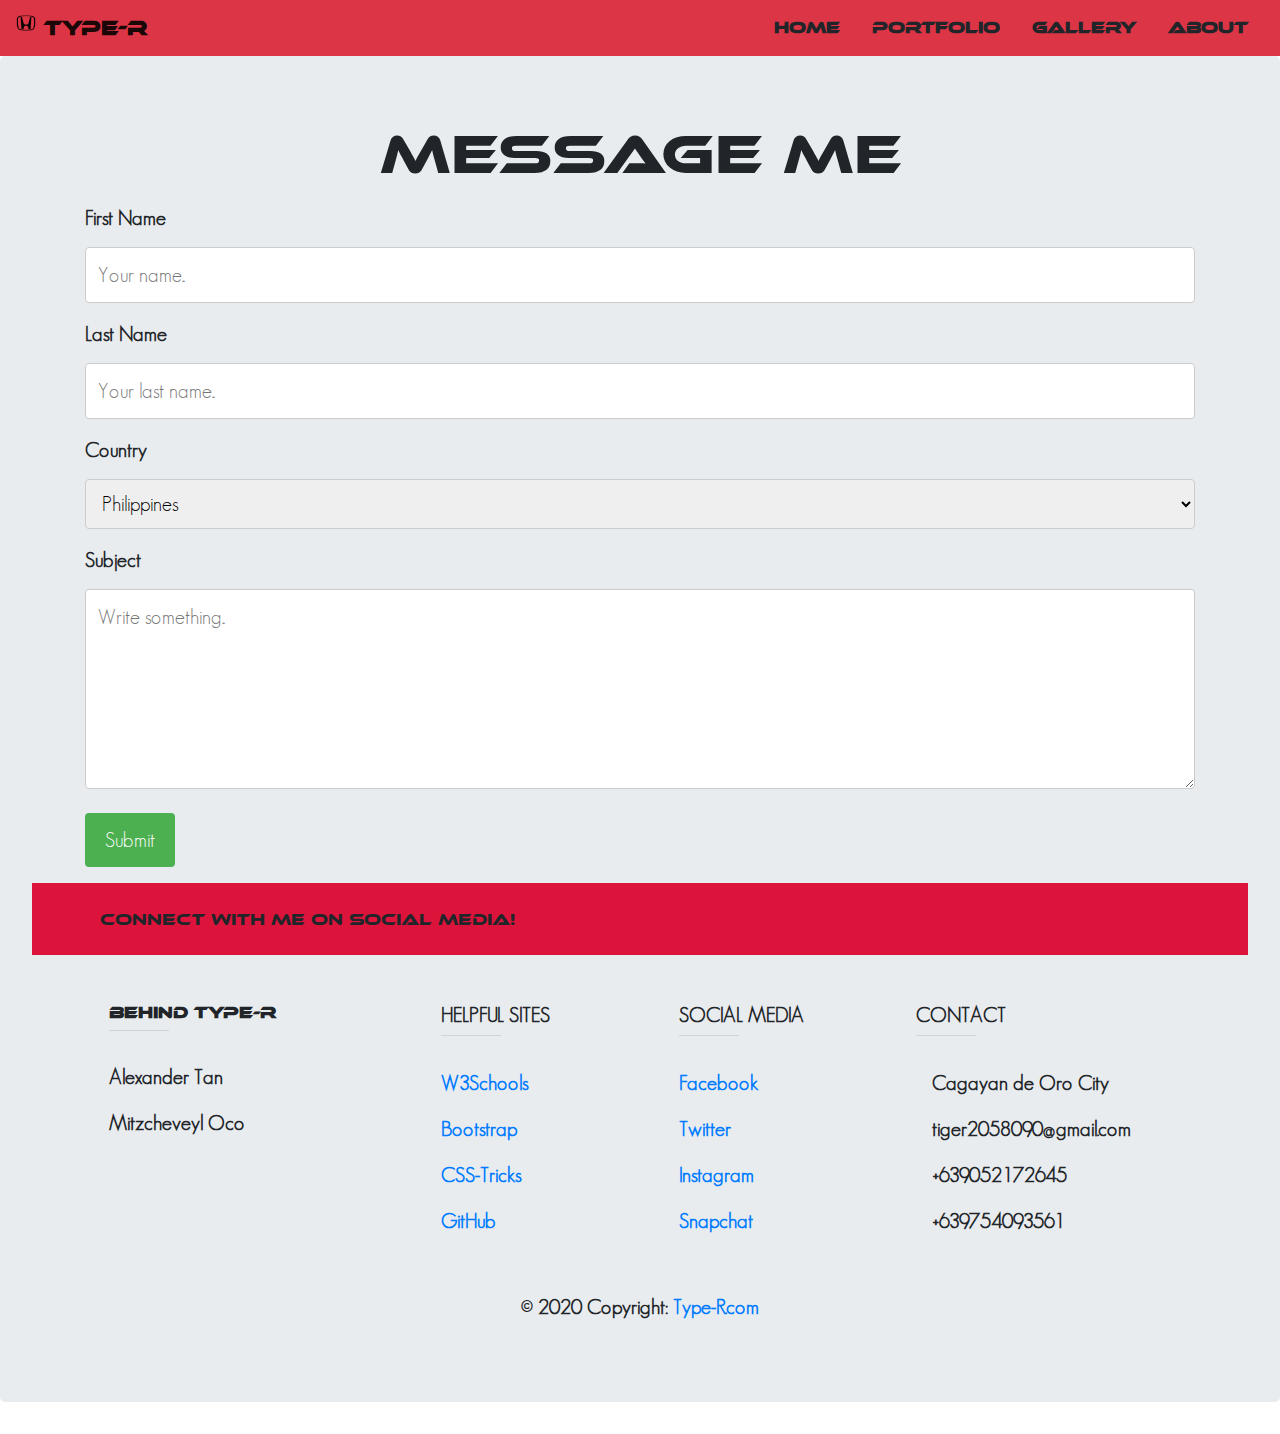
<file: AboutMe.html>
<!DOCTYPE html>
<html>
<head>
    <title>Contact Me</title>
    <link rel="shortcut icon" href="favicon.ico">
    <link rel="stylesheet" href="https://stackpath.bootstrapcdn.com/bootstrap/4.4.1/css/bootstrap.min.css" integrity="sha384-Vkoo8x4CGsO3+Hhxv8T/Q5PaXtkKtu6ug5TOeNV6gBiFeWPGFN9MuhOf23Q9Ifjh" crossorigin="anonymous">
    <link rel="stylesheet" type = "text/css" href="MC81.css">
<meta name="viewport" content="width=device-width, initial-scale=1">
<style>
body {
  font-family: Arial, Helvetica, sans-serif;
  margin: 0;
}
input[type=text], select, textarea {
      width: 100%;
      padding: 12px;
      border: 1px solid #ccc;
      border-radius: 4px;
      box-sizing: border-box;
      margin-top: 6px;
      margin-bottom: 16px;
      resize: vertical;
    }
    
    input[type=submit] {
      background-color: #4CAF50;
      color: white;
      padding: 12px 20px;
      border: none;
      border-radius: 4px;
      cursor: pointer;
    }
    
    input[type=submit]:hover {
      background-color: #45a049;
    }

html {
  box-sizing: border-box;
}

</style>
</head>
<body>

  <div id="wrapper">
    
  </div>
  <nav class="navbar navbar-light bg-danger">
      <a class="navbar-brand headfont2" href="HomeFour.html">
          <img src="unnamed.png" width="20" height="20" class="d-inline-block align-top" alt="Company Logo">
          Type-R
      </a>
      <ul class="nav headfont2">
          <li class="nav-item"><a class="nav-link text-info text-body" href="HomeFour.html">Home</a></li>
          <li class="nav-item"><a class="nav-link text-info text-body" href="About.html">Portfolio</a></li>
          <li class="nav-item"><a class="nav-link text-info text-body" href="gallery.html">Gallery</a></li>
          <li class="nav-item"><a class="nav-link text-info text-body" href="About1.html">About</a></li>
      </ul>
  </nav>

  <div class="jumbotron headfont2">
    <h1 class="display-4 text-center">Message me</h1>
    <p class="Lead">
<div class="row">
  

 
  <div class="container headfont4">
    <form action="#">
      <label for="fname">First Name</label>
      <input type="text" id="fname" name="firstname" placeholder="Your name..">
  
      <label for="lname">Last Name</label>
      <input type="text" id="lname" name="lastname" placeholder="Your last name..">
  
      <label for="country">Country</label>
      <select id="country" name="country">
        <option value="philippines">Philippines</option>
        <option value="usa">USA</option>
        <option value="galaxy">In a galaxy far far away...</option>
      </select>
  
      <label for="subject">Subject</label>
      <textarea id="subject" name="subject" placeholder="Write something.." style="height:200px"></textarea>
  
      <input type="submit" value="Submit">
    </form>
  </div>
  
 <!-- <div class="container column headfont text-center">
    <div class="card">
      <img src="am2.jpg" alt="Me" style="width:100%">
      <div class="container headfont3">
        <h2>Brian Alexander Tan</h2>
        <p class="title">Car Enthusiast</p>
        <p>20 years old</p>
        <p>BSIT-2R4</p>
        <p>A simple hardworking student</p>
      
      </div>
    </div>
 </div>
-->
</div>
<p></p>
<script src="https://code.jquery.com/jquery-3.4.1.slim.min.js" integrity="sha384-J6qa4849blE2+poT4WnyKhv5vZF5SrPo0iEjwBvKU7imGFAV0wwj1yYfoRSJoZ+n" crossorigin="anonymous"></script>
<script src="https://cdn.jsdelivr.net/npm/popper.js@1.16.0/dist/umd/popper.min.js" integrity="sha384-Q6E9RHvbIyZFJoft+2mJbHaEWldlvI9IOYy5n3zV9zzTtmI3UksdQRVvoxMfooAo" crossorigin="anonymous"></script>
<script src="https://stackpath.bootstrapcdn.com/bootstrap/4.4.1/js/bootstrap.min.js" integrity="sha384-wfSDF2E50Y2D1uUdj0O3uMBJnjuUD4Ih7YwaYd1iqfktj0Uod8GCExl3Og8ifwB6" crossorigin="anonymous"></script>
</body>
<!-- Footer -->
<footer class="page-footer font-small unique-color-dark">

  <div style="background-color: crimson">
    <div class="container headfont2">

      <!-- Grid row-->
      <div class="row py-4 d-flex align-items-center">

        <!-- Grid column -->
        <div class="col-md-6 col-lg-5 align-self-center text-md-center mb-1 mb-md-0">
          <h6 class="mb-0">connect with me on social media!</h6>
        </div>
        <!-- Grid column -->

        <!-- Grid column -->
        <div class="col-md-6 col-lg-7 text-center text-md-right">

          <!-- Facebook -->
          <a class="fb-ic">
            <i class="fab fa-facebook-f white-text mr-4"> </i>
          </a>
          <!-- Twitter -->
          <a class="tw-ic">
            <i class="fab fa-twitter white-text mr-4"> </i>
          </a>
          <!-- Google +-->
          <a class="gplus-ic">
            <i class="fab fa-google-plus-g white-text mr-4"> </i>
          </a>
          <!--Linkedin -->
          <a class="li-ic">
            <i class="fab fa-linkedin-in white-text mr-4"> </i>
          </a>
          <!--Instagram-->
          <a class="ins-ic">
            <i class="fab fa-instagram white-text"> </i>
          </a>

        </div>
        <!-- Grid column -->

      </div>
      <!-- Grid row-->

    </div>
  </div>

  <!-- Footer Links -->
  <div class="container text-center text-md-left mt-5">

    <!-- Grid row -->
    <div class="row mt-3">

      <!-- Grid column -->
      <div class="col-md-3 col-lg-4 col-xl-3 mx-auto mb-4">

        <!-- Content -->
        <h6 class="text-uppercase font-weight-bold">Behind Type-R</h6>
        <hr class="deep-purple accent-2 mb-4 mt-0 d-inline-block mx-auto headfont4" style="width: 60px;">
        <p class="headfont4">Alexander Tan</p>
        <p class="headfont4">Mitzcheveyl Oco</p>


      </div>
      <!-- Grid column -->

      <!-- Grid column -->
      <div class="col-md-2 col-lg-2 col-xl-2 mx-auto mb-4 headfont4">

        <!-- Links -->
        <h6 class="text-uppercase font-weight-bold headfont4">Helpful Sites</h6>
        <hr class="deep-purple accent-2 mb-4 mt-0 d-inline-block mx-auto headfont4" style="width: 60px;">
        <p>
          <a href="#!">W3Schools</a>
        </p>
        <p>
          <a href="#!">Bootstrap</a>
        </p>
        <p>
          <a href="#!">CSS-Tricks</a>
        </p>
        <p>
          <a href="#!">GitHub</a>
        </p>

      </div>
      <!-- Grid column -->

      <!-- Grid column -->
      <div class="col-md-3 col-lg-2 col-xl-2 mx-auto mb-4 headfont4">

        <!-- Links -->
        <h6 class="text-uppercase font-weight-bold headfont4">Social Media</h6>
        <hr class="deep-purple accent-2 mb-4 mt-0 d-inline-block mx-auto headfont4" style="width: 60px;">
        <p>
          <a href="#!">Facebook</a>
        </p>
        <p>
          <a href="#!">Twitter</a>
        </p>
        <p>
          <a href="#!">Instagram</a>
        </p>
        <p>
          <a href="#!">Snapchat</a>
        </p>

      </div>
      <!-- Grid column -->

      <!-- Grid column -->
      <div class="col-md-4 col-lg-3 col-xl-3 mx-auto mb-md-0 mb-4 headfont4">

        <!-- Links -->
        <h6 class="text-uppercase font-weight-bold headfont4">Contact</h6>
        <hr class="deep-purple accent-2 mb-4 mt-0 d-inline-block mx-auto headfont4" style="width: 60px;">
        <p>
          <i class="fas fa-home mr-3"></i>Cagayan de Oro City</p>
        <p>
          <i class="fas fa-envelope mr-3"></i>tiger2058090@gmail.com</p>
        <p>
          <i class="fas fa-phone mr-3"></i>+639052172645</p>
        <p>
          <i class="fas fa-print mr-3"></i>+639754093561</p>

      </div>
      <!-- Grid column -->

    </div>
    <!-- Grid row -->

  </div>
  <!-- Footer Links -->

  <!-- Copyright -->
  <div class="footer-copyright text-center py-3 headfont4">© 2020 Copyright:
    <a href="HomeFour.html"> Type-R.com</a>
  </div>
  <!-- Copyright -->

</footer>
<!-- Footer -->
</html>
</file>
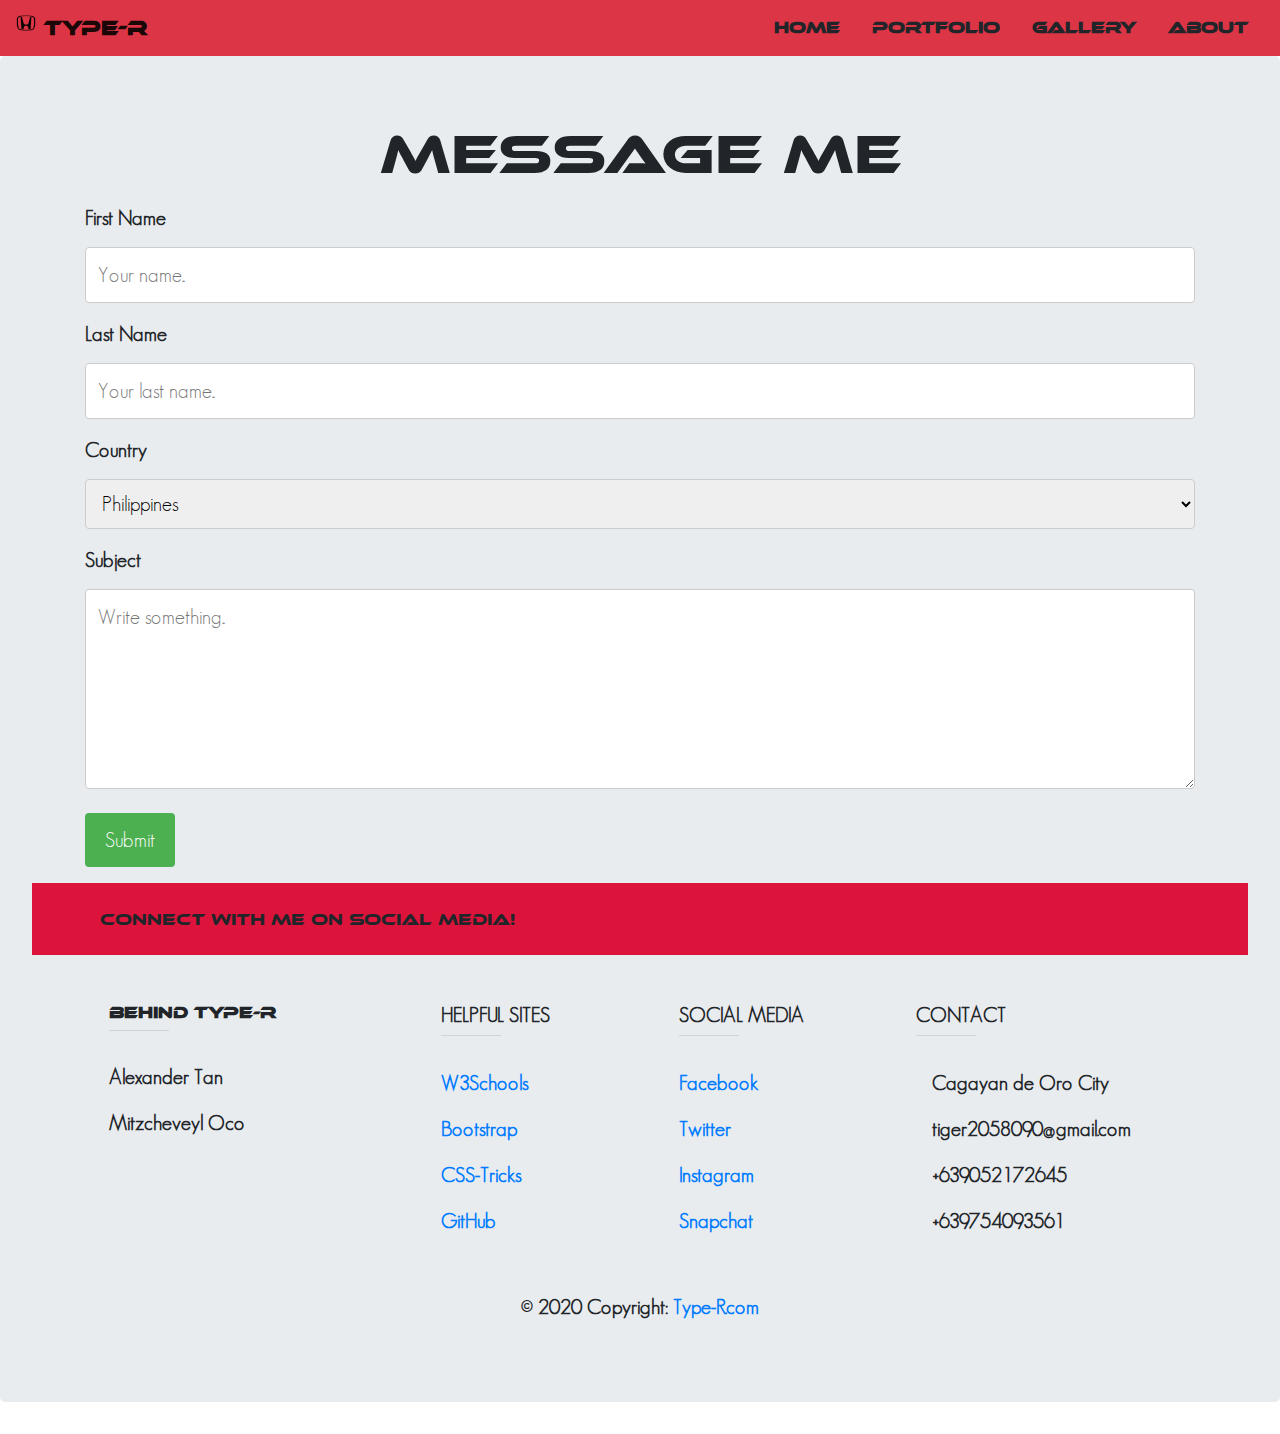
<file: contact.html>
<!DOCTYPE html>
<html>
<head>
    <title>Contact Me</title>
    <link rel="shortcut icon" href="favicon.ico">
    <link rel="stylesheet" href="https://stackpath.bootstrapcdn.com/bootstrap/4.4.1/css/bootstrap.min.css" integrity="sha384-Vkoo8x4CGsO3+Hhxv8T/Q5PaXtkKtu6ug5TOeNV6gBiFeWPGFN9MuhOf23Q9Ifjh" crossorigin="anonymous">
    <link rel="stylesheet" type = "text/css" href="MC81.css">
<meta name="viewport" content="width=device-width, initial-scale=1">
<style>
body {
  font-family: Arial, Helvetica, sans-serif;
  margin: 0;
}
input[type=text], select, textarea {
      width: 100%;
      padding: 12px;
      border: 1px solid #ccc;
      border-radius: 4px;
      box-sizing: border-box;
      margin-top: 6px;
      margin-bottom: 16px;
      resize: vertical;
    }
    
    input[type=submit] {
      background-color: #4CAF50;
      color: white;
      padding: 12px 20px;
      border: none;
      border-radius: 4px;
      cursor: pointer;
    }
    
    input[type=submit]:hover {
      background-color: #45a049;
    }

html {
  box-sizing: border-box;
}

</style>
</head>
<body>

  <div id="wrapper">
    
  </div>
  <nav class="navbar navbar-light bg-danger">
      <a class="navbar-brand headfont2" href="HomeFour.html">
          <img src="unnamed.png" width="20" height="20" class="d-inline-block align-top" alt="Company Logo">
          Type-R
      </a>
      <ul class="nav headfont2">
          <li class="nav-item"><a class="nav-link text-info text-body" href="index.html">Home</a></li>
          <li class="nav-item"><a class="nav-link text-info text-body" href="portfolio.html">Portfolio</a></li>
          <li class="nav-item"><a class="nav-link text-info text-body" href="gallery.html">Gallery</a></li>
          <li class="nav-item"><a class="nav-link text-info text-body" href="about.html">About</a></li>
      </ul>
  </nav>

  <div class="jumbotron headfont2">
    <h1 class="display-4 text-center">Message me</h1>
    <p class="Lead">
<div class="row">
  

 
  <div class="container headfont4">
    <form action="#">
      <label for="fname">First Name</label>
      <input type="text" id="fname" name="firstname" placeholder="Your name..">
  
      <label for="lname">Last Name</label>
      <input type="text" id="lname" name="lastname" placeholder="Your last name..">
  
      <label for="country">Country</label>
      <select id="country" name="country">
        <option value="philippines">Philippines</option>
        <option value="usa">USA</option>
        <option value="galaxy">In a galaxy far far away...</option>
      </select>
  
      <label for="subject">Subject</label>
      <textarea id="subject" name="subject" placeholder="Write something.." style="height:200px"></textarea>
  
      <input type="submit" value="Submit">
    </form>
  </div>
  
 <!-- <div class="container column headfont text-center">
    <div class="card">
      <img src="am2.jpg" alt="Me" style="width:100%">
      <div class="container headfont3">
        <h2>Brian Alexander Tan</h2>
        <p class="title">Car Enthusiast</p>
        <p>20 years old</p>
        <p>BSIT-2R4</p>
        <p>A simple hardworking student</p>
      
      </div>
    </div>
 </div>
-->
</div>
<p></p>
<script src="https://code.jquery.com/jquery-3.4.1.slim.min.js" integrity="sha384-J6qa4849blE2+poT4WnyKhv5vZF5SrPo0iEjwBvKU7imGFAV0wwj1yYfoRSJoZ+n" crossorigin="anonymous"></script>
<script src="https://cdn.jsdelivr.net/npm/popper.js@1.16.0/dist/umd/popper.min.js" integrity="sha384-Q6E9RHvbIyZFJoft+2mJbHaEWldlvI9IOYy5n3zV9zzTtmI3UksdQRVvoxMfooAo" crossorigin="anonymous"></script>
<script src="https://stackpath.bootstrapcdn.com/bootstrap/4.4.1/js/bootstrap.min.js" integrity="sha384-wfSDF2E50Y2D1uUdj0O3uMBJnjuUD4Ih7YwaYd1iqfktj0Uod8GCExl3Og8ifwB6" crossorigin="anonymous"></script>
</body>
<!-- Footer -->
<footer class="page-footer font-small unique-color-dark">

  <div style="background-color: crimson">
    <div class="container headfont2">

      <!-- Grid row-->
      <div class="row py-4 d-flex align-items-center">

        <!-- Grid column -->
        <div class="col-md-6 col-lg-5 align-self-center text-md-center mb-1 mb-md-0">
          <h6 class="mb-0">connect with me on social media!</h6>
        </div>
        <!-- Grid column -->

        <!-- Grid column -->
        <div class="col-md-6 col-lg-7 text-center text-md-right">

          <!-- Facebook -->
          <a class="fb-ic">
            <i class="fab fa-facebook-f white-text mr-4"> </i>
          </a>
          <!-- Twitter -->
          <a class="tw-ic">
            <i class="fab fa-twitter white-text mr-4"> </i>
          </a>
          <!-- Google +-->
          <a class="gplus-ic">
            <i class="fab fa-google-plus-g white-text mr-4"> </i>
          </a>
          <!--Linkedin -->
          <a class="li-ic">
            <i class="fab fa-linkedin-in white-text mr-4"> </i>
          </a>
          <!--Instagram-->
          <a class="ins-ic">
            <i class="fab fa-instagram white-text"> </i>
          </a>

        </div>
        <!-- Grid column -->

      </div>
      <!-- Grid row-->

    </div>
  </div>

  <!-- Footer Links -->
  <div class="container text-center text-md-left mt-5">

    <!-- Grid row -->
    <div class="row mt-3">

      <!-- Grid column -->
      <div class="col-md-3 col-lg-4 col-xl-3 mx-auto mb-4">

        <!-- Content -->
        <h6 class="text-uppercase font-weight-bold">Behind Type-R</h6>
        <hr class="deep-purple accent-2 mb-4 mt-0 d-inline-block mx-auto headfont4" style="width: 60px;">
        <p class="headfont4">Alexander Tan</p>
        <p class="headfont4">Mitzcheveyl Oco</p>


      </div>
      <!-- Grid column -->

      <!-- Grid column -->
      <div class="col-md-2 col-lg-2 col-xl-2 mx-auto mb-4 headfont4">

        <!-- Links -->
        <h6 class="text-uppercase font-weight-bold headfont4">Helpful Sites</h6>
        <hr class="deep-purple accent-2 mb-4 mt-0 d-inline-block mx-auto headfont4" style="width: 60px;">
        <p>
          <a href="https://www.w3schools.com/howto/howto_make_a_website.asp">W3Schools</a>
        </p>
        <p>
          <a href="getbootstrap.com">Bootstrap</a>
        </p>
        <p>
          <a href="css-tricks.com">CSS-Tricks</a>
        </p>
        <p>
          <a href="github.com">GitHub</a>
        </p>

      </div>
      <!-- Grid column -->

      <!-- Grid column -->
      <div class="col-md-3 col-lg-2 col-xl-2 mx-auto mb-4 headfont4">

        <!-- Links -->
        <h6 class="text-uppercase font-weight-bold headfont4">Social Media</h6>
        <hr class="deep-purple accent-2 mb-4 mt-0 d-inline-block mx-auto headfont4" style="width: 60px;">
        <p>
          <a href="facebook.com">Facebook</a>
        </p>
        <p>
          <a href="twitter.com">Twitter</a>
        </p>
        <p>
          <a href="instagram.com">Instagram</a>
        </p>
        <p>
          <a href="#!">Snapchat</a>
        </p>

      </div>
      <!-- Grid column -->

      <!-- Grid column -->
      <div class="col-md-4 col-lg-3 col-xl-3 mx-auto mb-md-0 mb-4 headfont4">

        <!-- Links -->
        <h6 class="text-uppercase font-weight-bold headfont4">Contact</h6>
        <hr class="deep-purple accent-2 mb-4 mt-0 d-inline-block mx-auto headfont4" style="width: 60px;">
        <p>
          <i class="fas fa-home mr-3"></i>Cagayan de Oro City</p>
        <p>
          <i class="fas fa-envelope mr-3"></i>tiger2058090@gmail.com</p>
        <p>
          <i class="fas fa-phone mr-3"></i>+639052172645</p>
        <p>
          <i class="fas fa-print mr-3"></i>+639754093561</p>

      </div>
      <!-- Grid column -->

    </div>
    <!-- Grid row -->

  </div>
  <!-- Footer Links -->

  <!-- Copyright -->
  <div class="footer-copyright text-center py-3 headfont4">© 2020 Copyright:
    <a href="index.html"> Type-R.com</a>
  </div>
  <!-- Copyright -->

</footer>
<!-- Footer -->
</html>
</file>
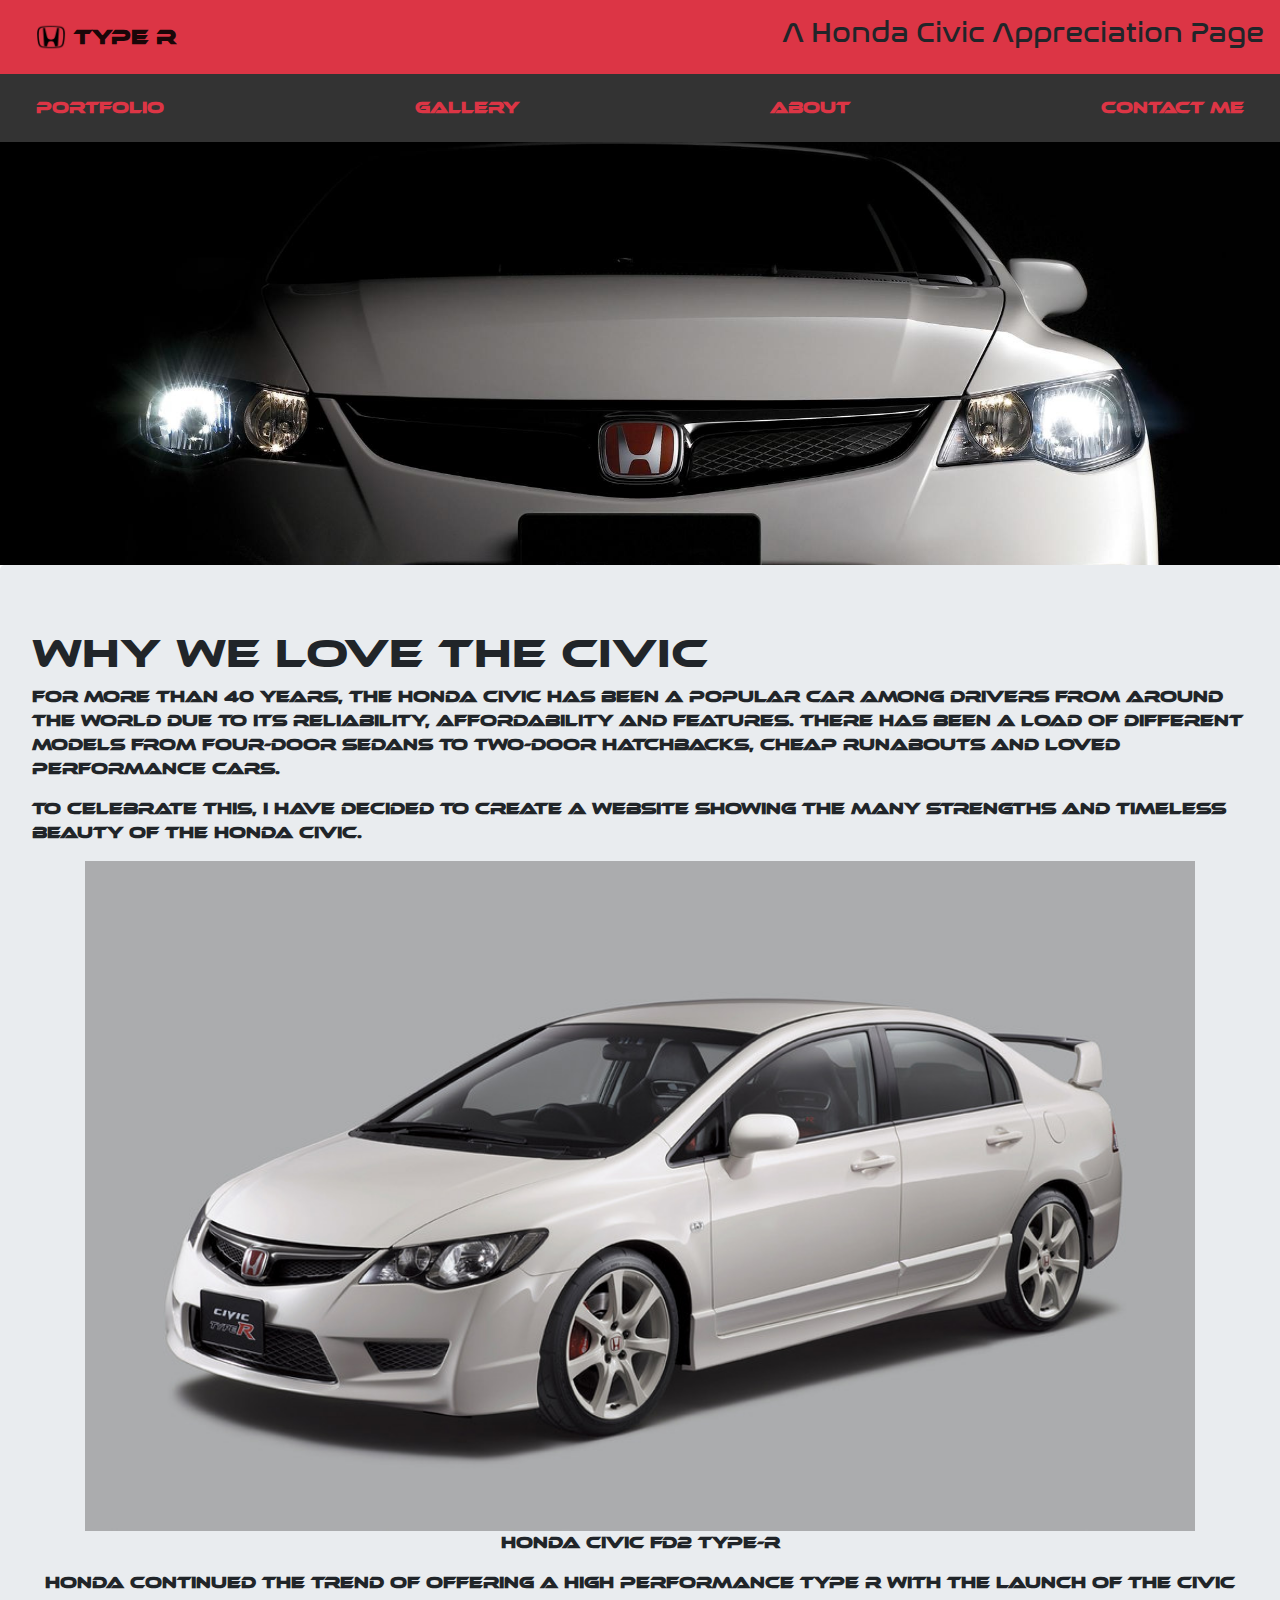
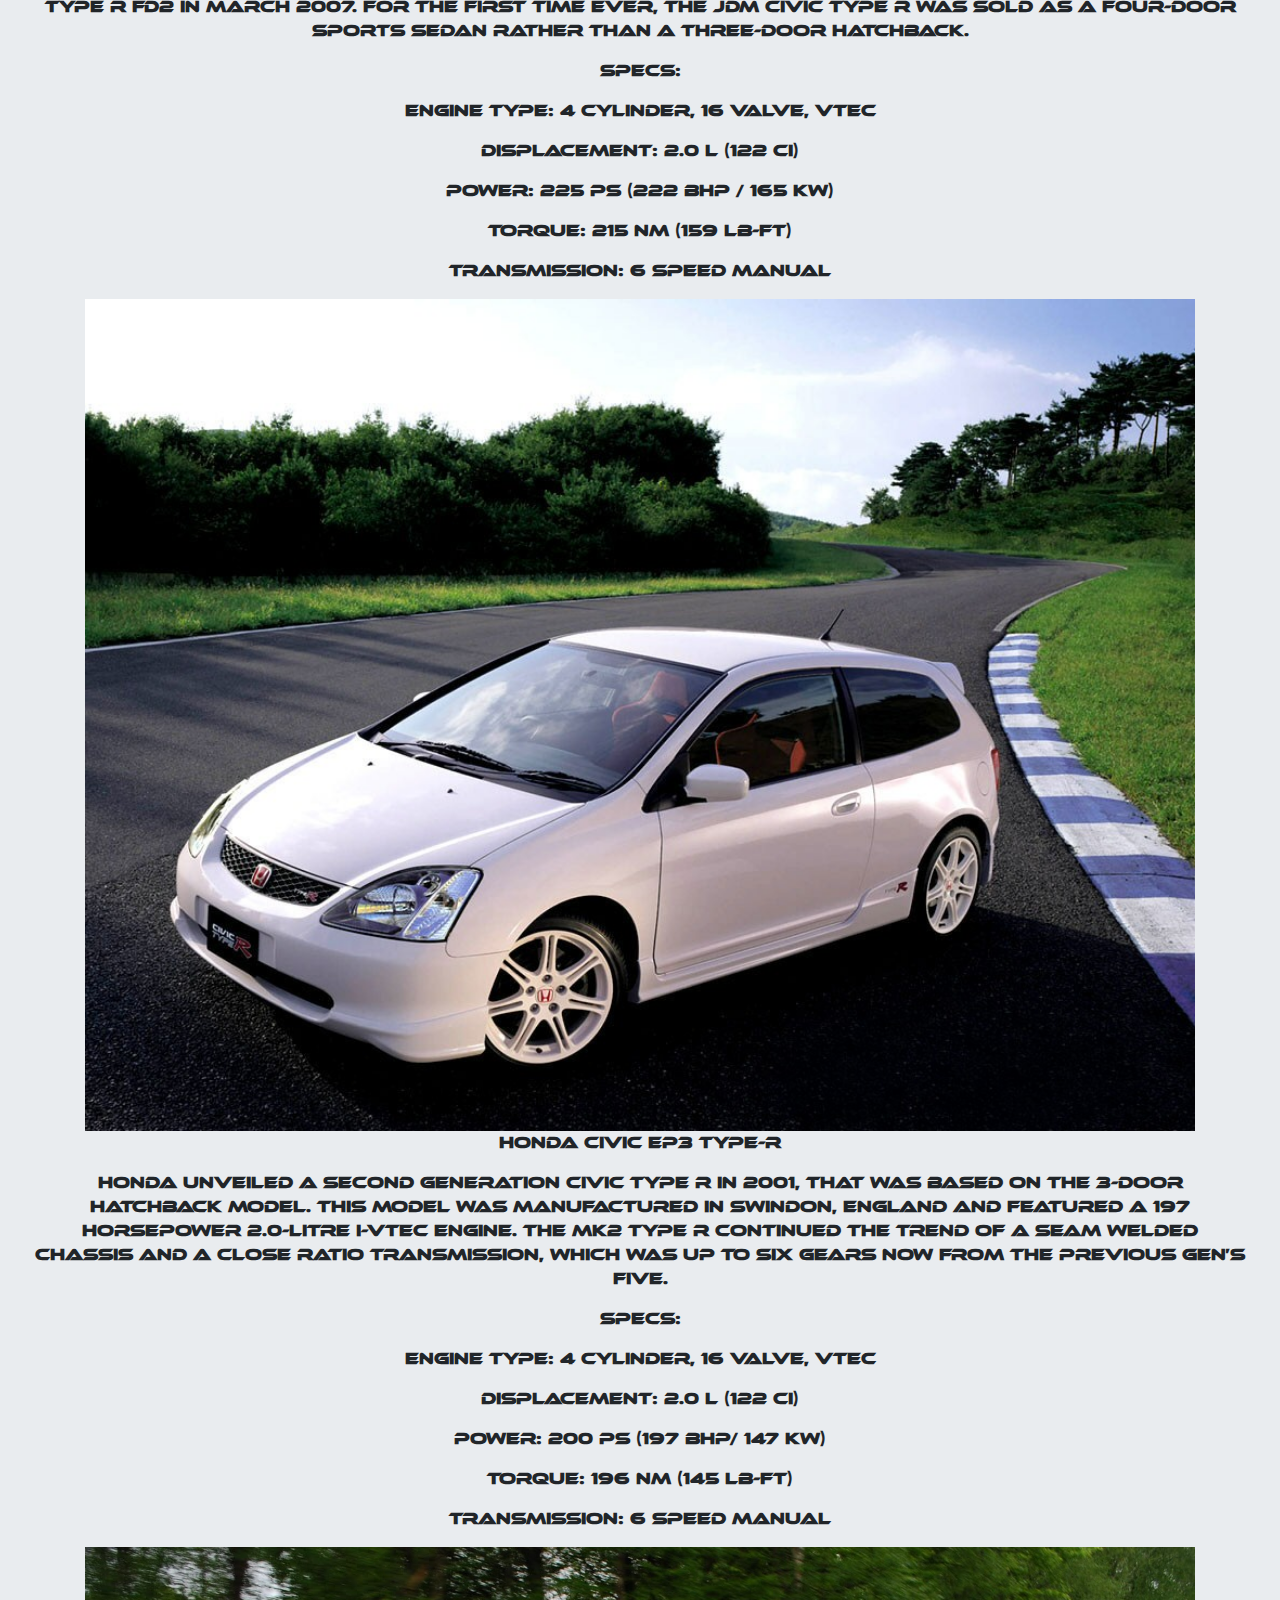
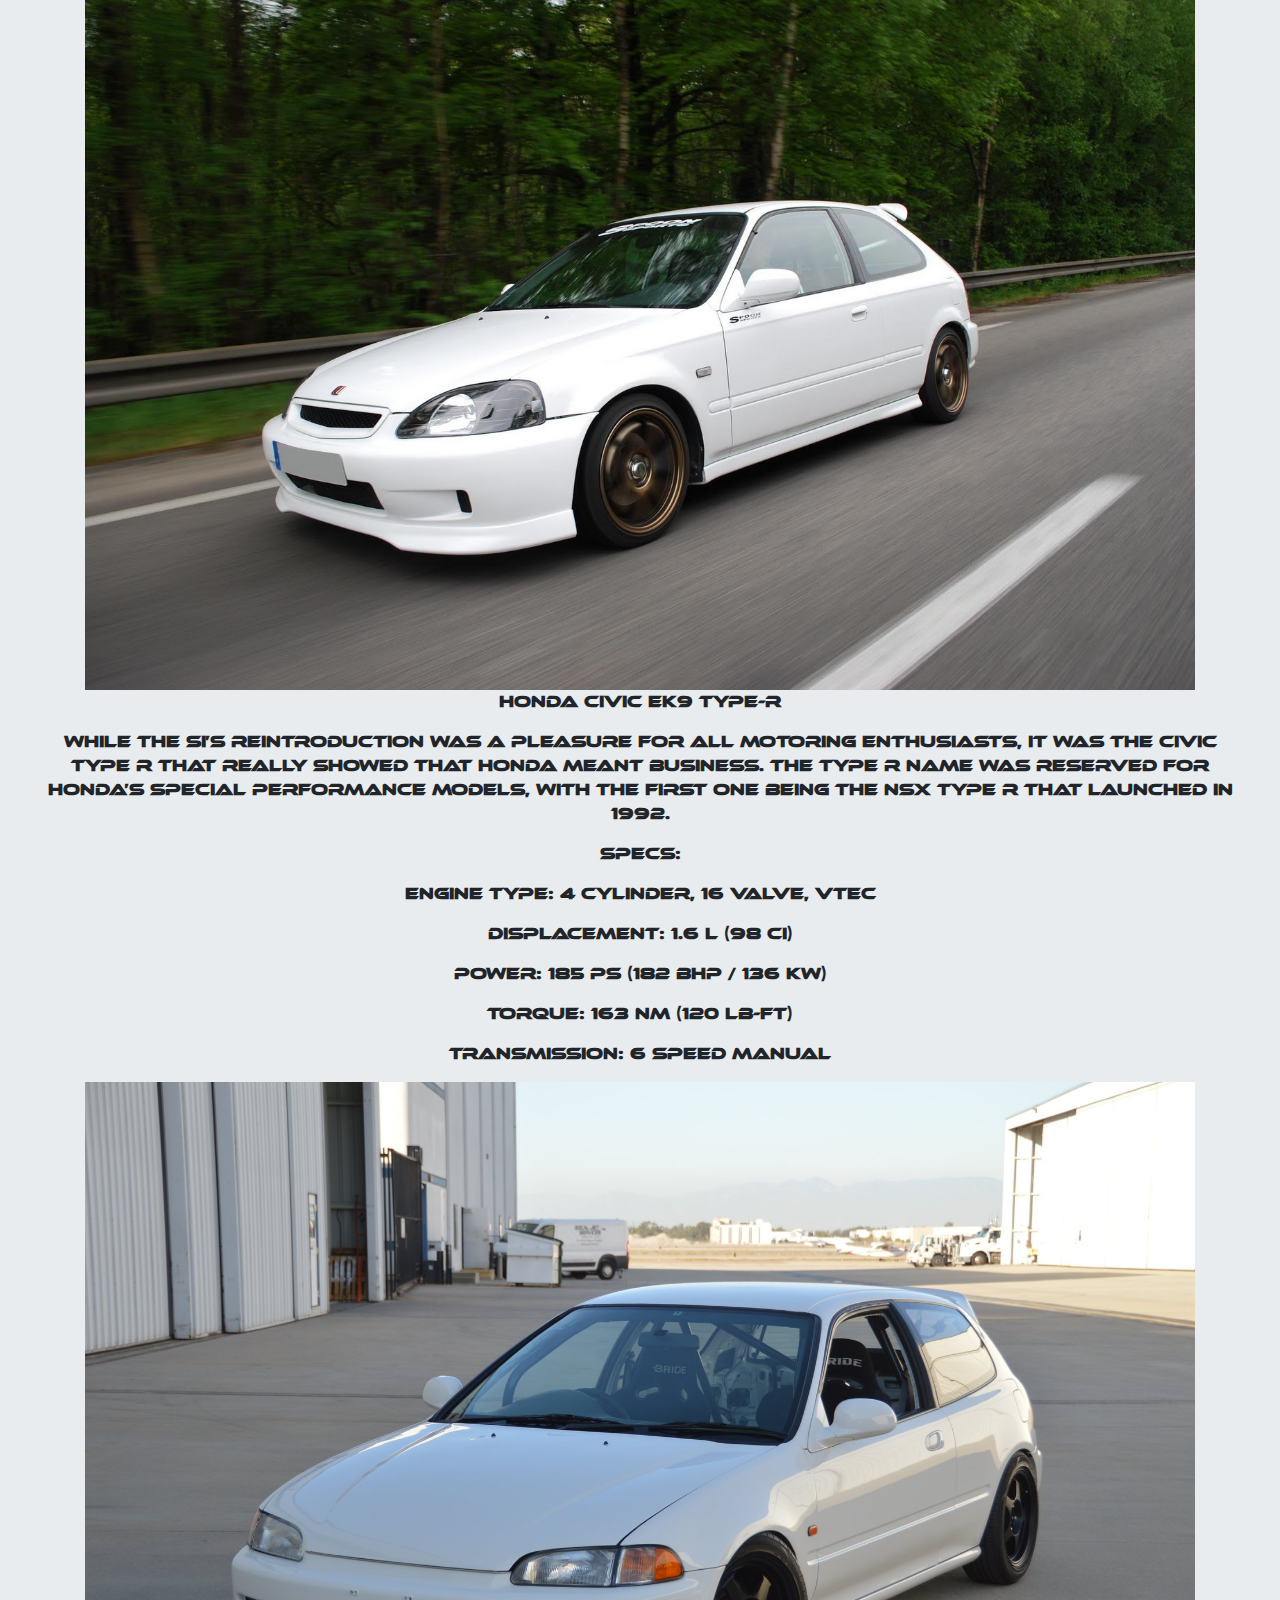
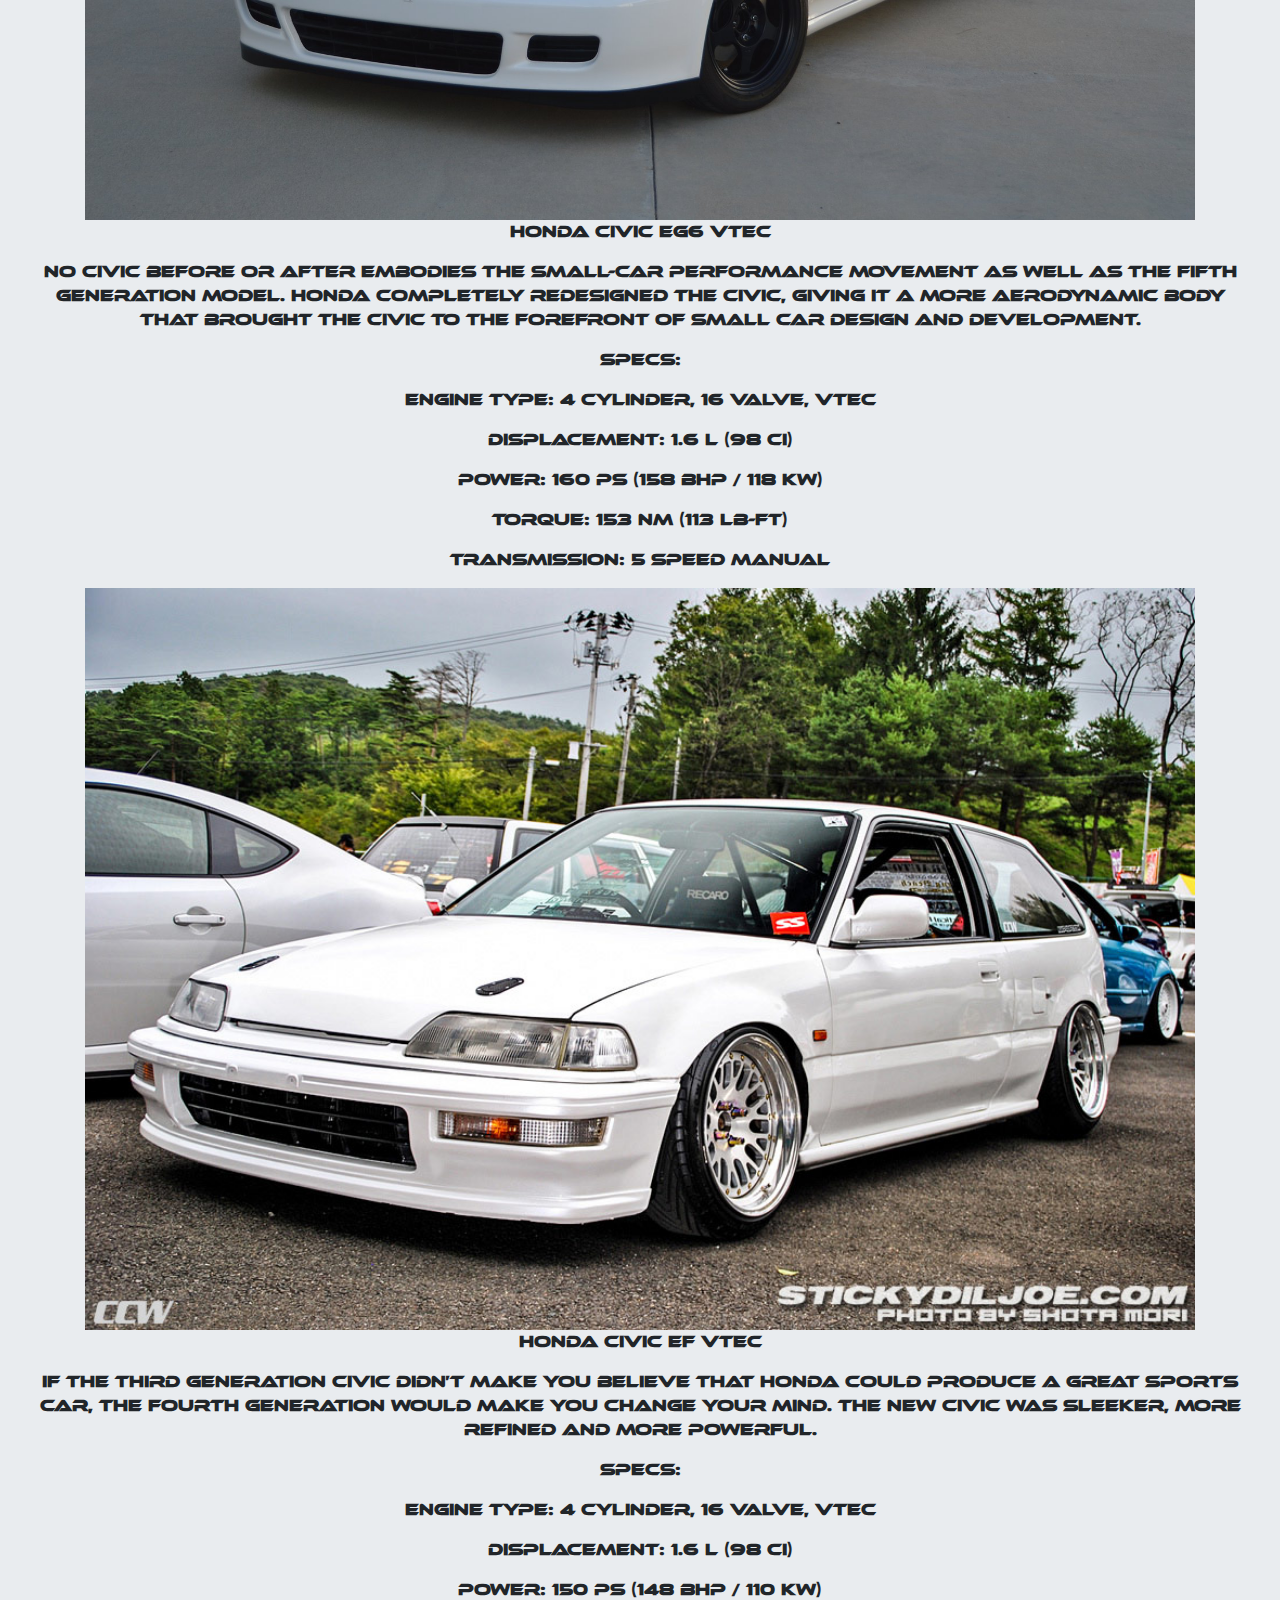
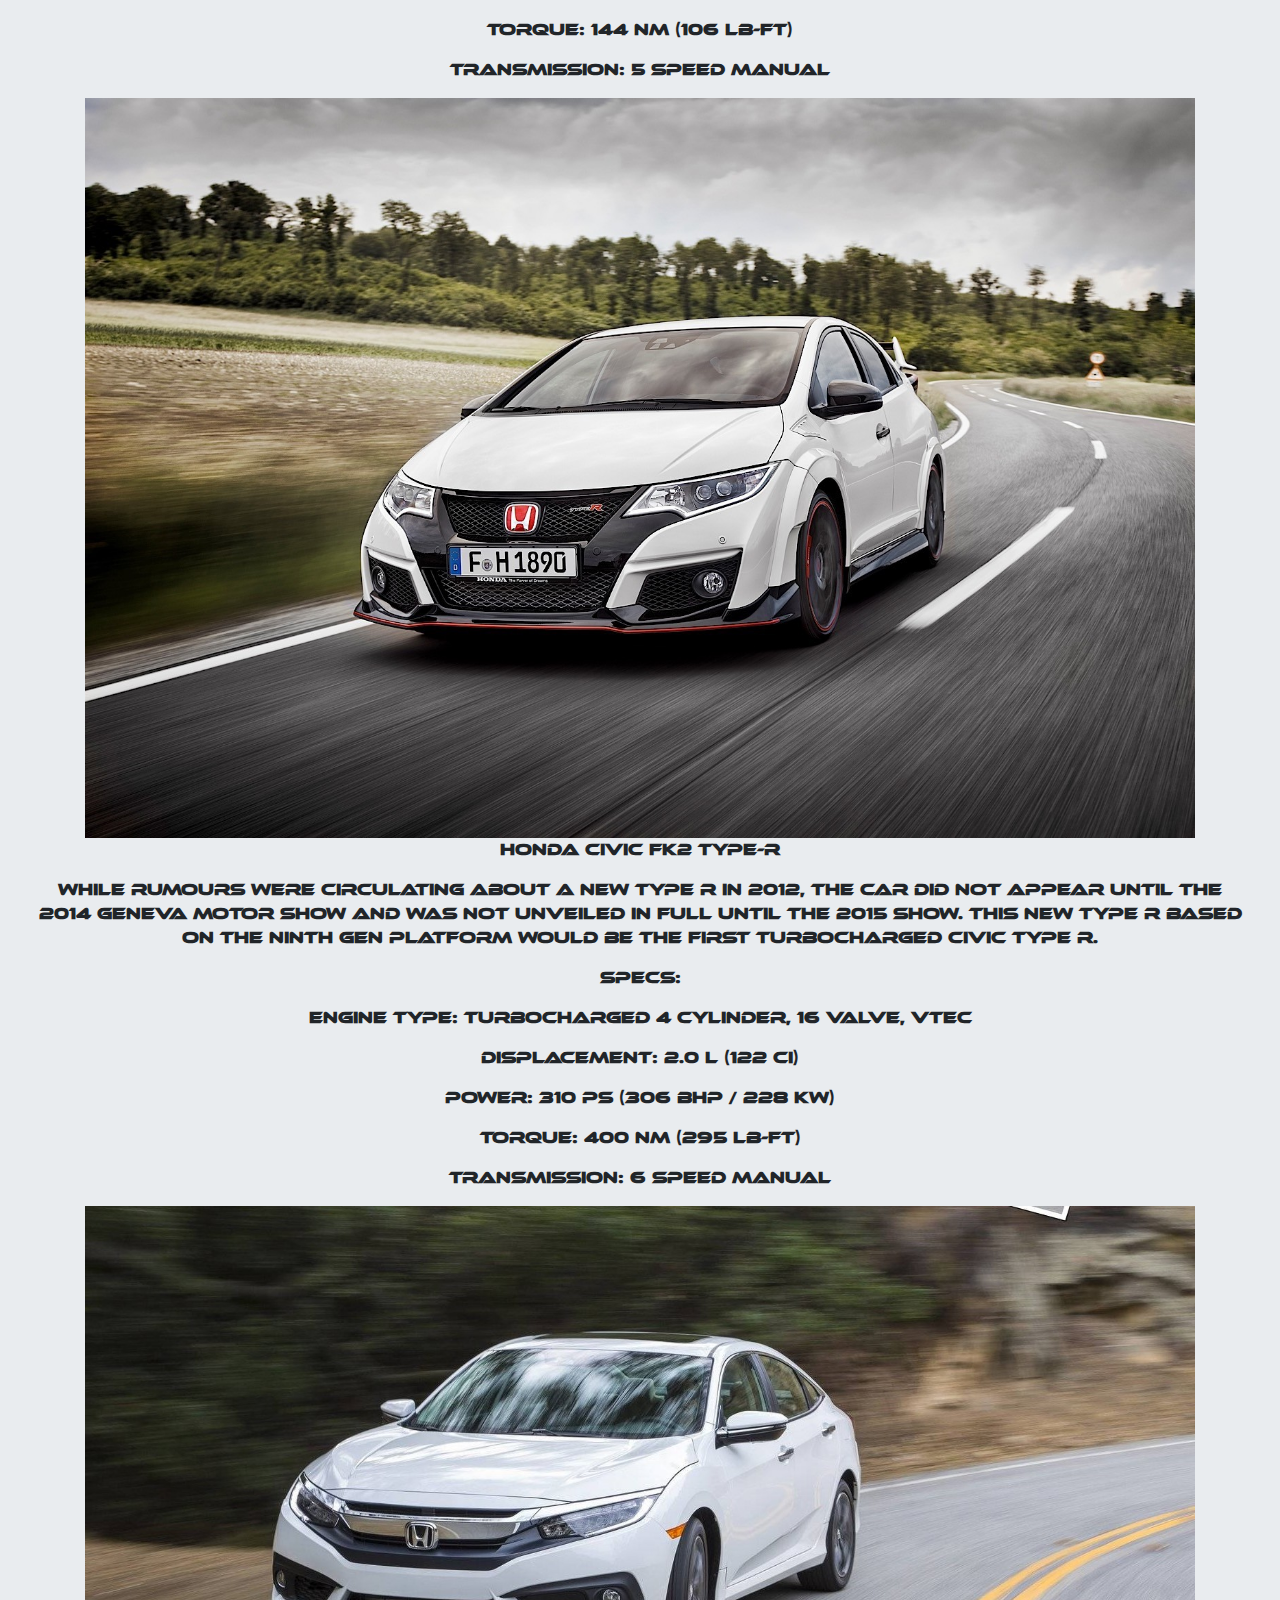
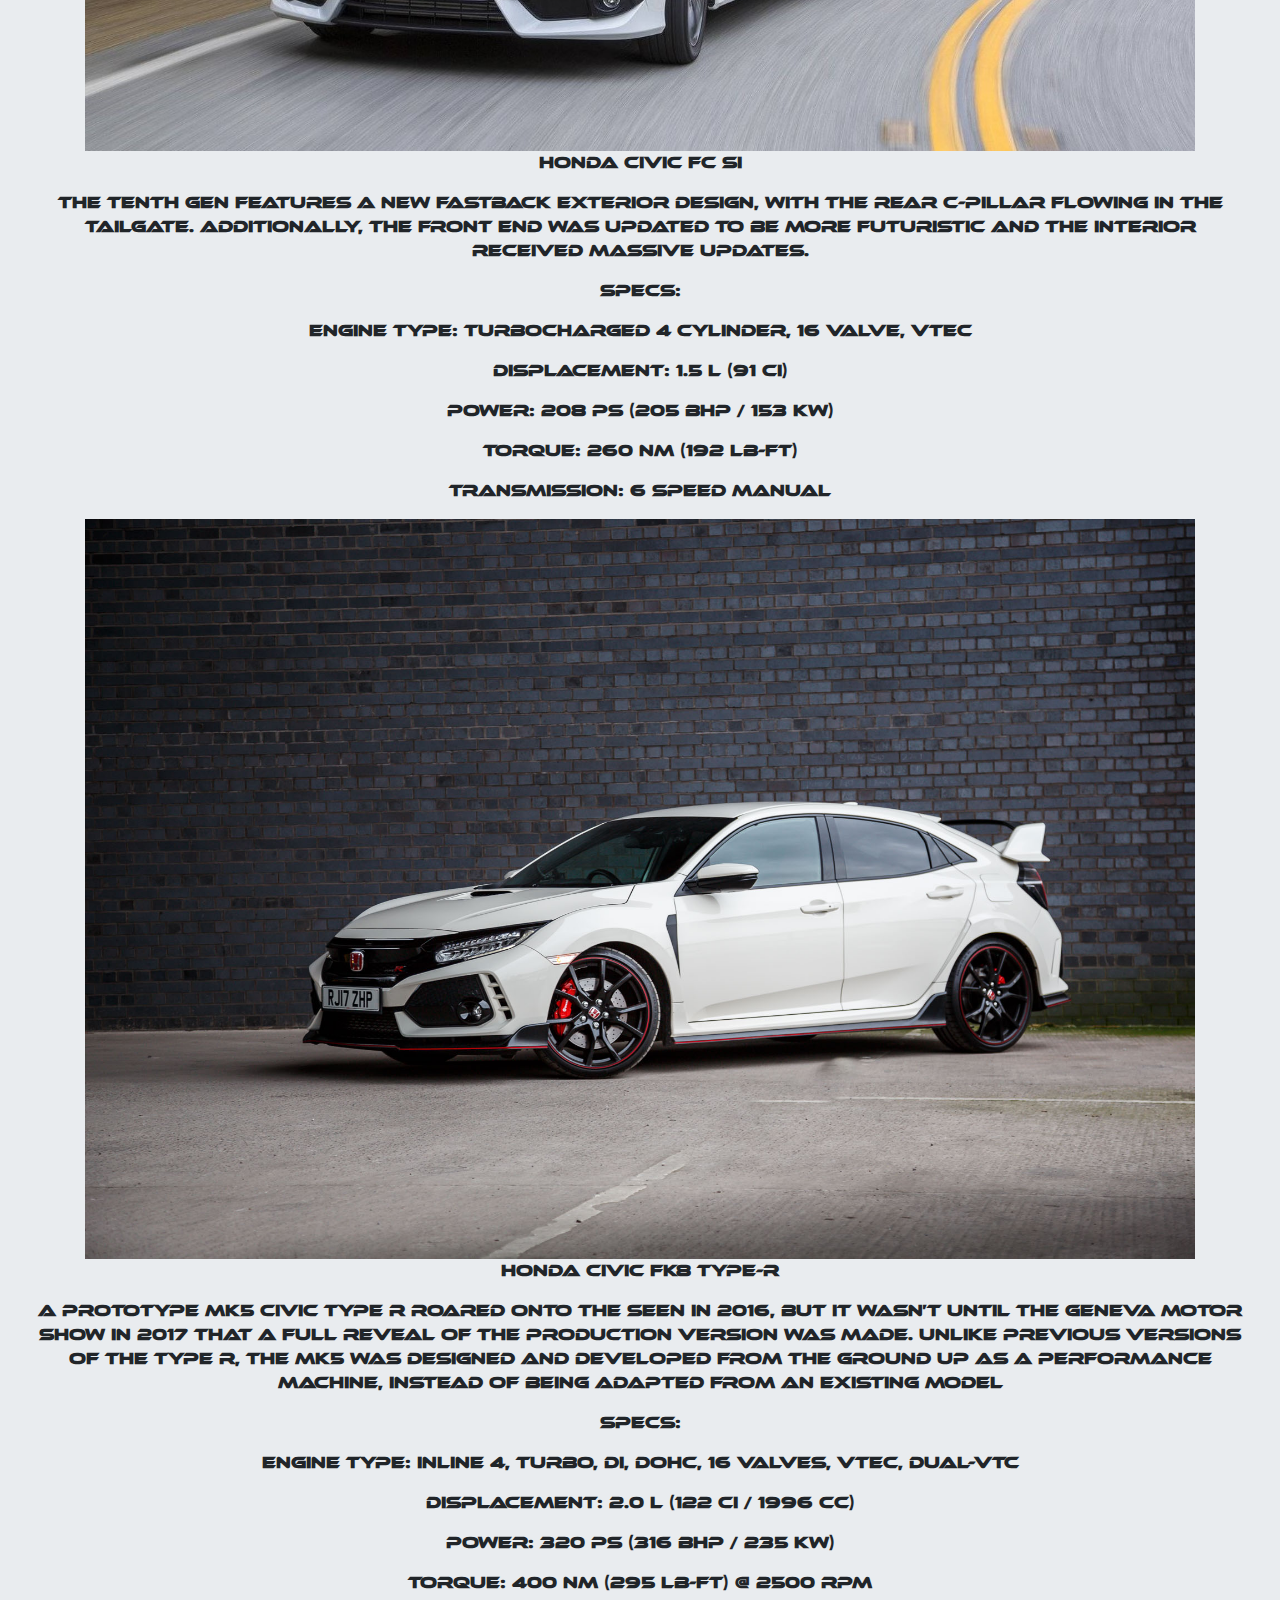
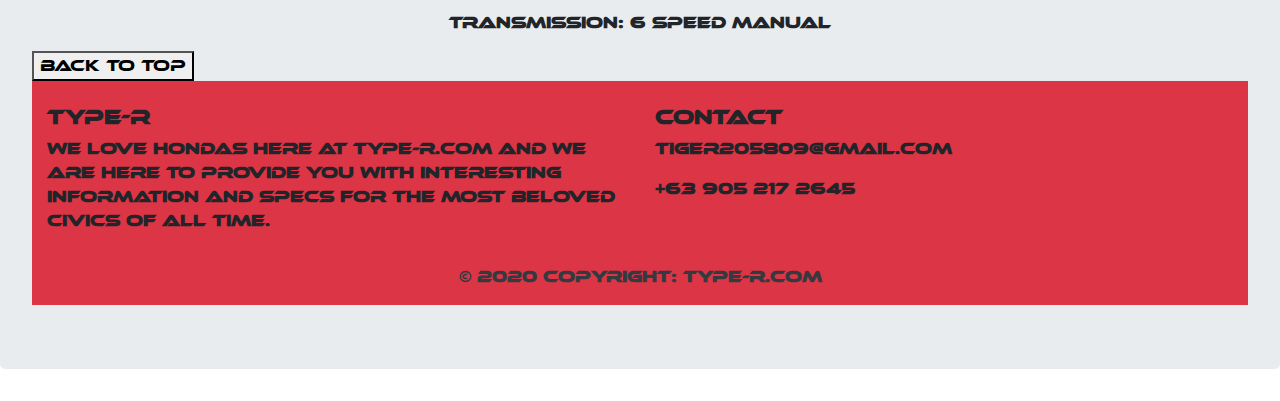
<file: HomeFour.html>
<!DOCTYPE html>
<html lang="en">
<head>
    
    <link rel="stylesheet" href="https://stackpath.bootstrapcdn.com/bootstrap/4.4.1/css/bootstrap.min.css" integrity="sha384-Vkoo8x4CGsO3+Hhxv8T/Q5PaXtkKtu6ug5TOeNV6gBiFeWPGFN9MuhOf23Q9Ifjh" crossorigin="anonymous">
    <link rel="stylesheet" type = "text/css" href="MC80.css">
    <link rel="stylesheet" href="https://stackpath.bootstrapcdn.com/bootstrap/4.4.1/css/bootstrap.min.css" integrity="sha384-Vkoo8x4CGsO3+Hhxv8T/Q5PaXtkKtu6ug5TOeNV6gBiFeWPGFN9MuhOf23Q9Ifjh" crossorigin="anonymous">
<title>Type-R</title>
<meta charset="UTF-8">
<meta name="viewport" content="width=device-width, initial-scale=1">
<style>
body {
  font-family: Arial, Helvetica, sans-serif;
  margin: 0;
}




</style>

</head>
<body>

  <div id="wrapper">
    
  </div>
  <nav class="navbar navbar-light bg-danger">
      <a class="navbar-brand headfont2" href="HomeFour.html">
          <img src="unnamed.png" width="30" height="30" class="d-inline-block align-top" alt="Company Logo">
          Type R
      </a>
     
        <div class="d-inline-block align-top pull-right headfont3"><h3>A Honda Civic Appreciation Page</h3></div>
      
  </nav>
<div class="navbar headfont2">
    <a class="text-danger" href="About.html">Portfolio</a>
    <a class="text-danger" href="gallery.html">Gallery</a>
    <a class="text-danger" href="About1.html">About</a>
    <a class="text-danger" href="AboutMe.html" class="right">Contact Me</a>
  </div>
    
  <header class="masthead"><div class="container h-100">
    <div class="row h-100 align-items-center">
      <div class="col-12 text-center">
        <h1 class="font-weight-light headfont32"></h1>
       
      </div>
    </div>
  </div></header>
  <div class="jumbotron headfont2">
    <h1 class="display-5">Why we love the Civic</h1>
    <p class="Lead headfont4">
      For more than 40 years, the Honda Civic has been a popular car among drivers from around the world due to its reliability, affordability and features. There has been a load of different models from four-door sedans to two-door hatchbacks, cheap runabouts and loved performance cars.
  </p>
  <p class="Lead headfont4">To celebrate this, I have decided to create a website showing the many strengths and timeless beauty of the Honda Civic. </p>
  <div class="container">
    <img src="cfd2.jpg" alt="Avatar" class="image">
    <div class="overlay">
  <!--FD2-->
      <div class="text">Honda Civic FD2 Type-R
              </div>
    </div>
    </div>
    <p class="Lead headfont4 text-center">Honda Civic FD2 Type-R</p>
    <p class="Lead headfont4 text-center">Honda continued the trend of offering a high performance Type R with the launch of the Civic Type R FD2 in March 2007. For the first time ever, the JDM Civic Type R was sold as a four-door sports sedan rather than a three-door hatchback.</p>
    <p class="Lead headfont4 text-center">SPECS:</p>
    <p class="Lead headfont4 text-center">Engine type:	4 cylinder, 16 valve, VTEC</p>
    <p class="Lead headfont4 text-center">Displacement:	2.0 l (122 ci)</p>
    <p class="Lead headfont4 text-center">Power:	225 ps (222 bhp / 165 kw)</p>
    <p class="Lead headfont4 text-center">Torque:	215 Nm (159 lb-ft)</p>
    <p class="Lead headfont4 text-center">Transmission:	6 speed manual</p>  
  <p></p>
  <!--EP3-->
  <div class="container">
    <img src="cep3.png" alt="Avatar" class="image">
    <div class="overlay">
      <div class="text">Honda Civic EP3 Type-R
              </div>
    </div>
    </div>
    <p class="Lead headfont4 text-center">Honda Civic EP3 Type-R</p>
    <p class="Lead headfont4 text-center">Honda unveiled a second generation Civic Type R in 2001, that was based on the 3-door hatchback model. This model was manufactured in Swindon, England and featured a 197 horsepower 2.0-litre i-VTEC engine. The Mk2 Type R continued the trend of a seam welded chassis and a close ratio transmission, which was up to six gears now from the previous gen’s five.</p>
    <p class="Lead headfont4 text-center">SPECS:</p>
    <p class="Lead headfont4 text-center">Engine type: 4 cylinder, 16 valve, VTEC</p>
  <p class="Lead headfont4 text-center">Displacement: 2.0 l (122 ci)</p>
  <p class="Lead headfont4 text-center">Power: 200 ps (197 bhp/ 147 kw)</p>
  <p class="Lead headfont4 text-center">Torque: 	196 Nm (145 lb-ft)  </p>
  <p class="Lead headfont4 text-center">Transmission:	6 speed manual</p>
  <p></p>
  <!---->
  <div class="container">
    <img src="cek2.jpg" alt="Avatar" class="image">
    <div class="overlay">
      <div class="text">Honda Civic EK9 Type-R
              </div>  
    </div>
    </div>
    <p class="Lead headfont4 text-center">Honda Civic EK9 Type-R</p>
    <p class="Lead headfont4 text-center">While the Si’s reintroduction was a pleasure for all motoring enthusiasts, it was the Civic Type R that really showed that Honda meant business. The Type R name was reserved for Honda’s special performance models, with the first one being the NSX Type R that launched in 1992.</p>
    <p class="Lead headfont4 text-center">SPECS:</p>
    <p class="Lead headfont4 text-center">Engine type:	4 cylinder, 16 valve, VTEC</p>
  <p class="Lead headfont4 text-center">Displacement:	1.6 l (98 ci)</p>
  <p class="Lead headfont4 text-center">Power:	185 ps (182 bhp / 136 kw)</p>
  <p class="Lead headfont4 text-center">Torque:	163 Nm (120 lb-ft)</p>
  <p class="Lead headfont4 text-center">Transmission:	6 speed manual</p>
  <p></p>
  <!---->
  <div class="container">
    <img src="ceg.png" alt="Avatar" class="image">
    <div class="overlay">
      <div class="text">Honda Civic EG6 VTEC
              </div>  
    </div>
    </div>
    <p class="Lead headfont4 text-center">Honda Civic EG6 VTEC</p>
    <p class="Lead headfont4 text-center">No Civic before or after embodies the small-car performance movement as well as the fifth generation model. Honda completely redesigned the Civic, giving it a more aerodynamic body that brought the Civic to the forefront of small car design and development.</p>
    <p class="Lead headfont4 text-center">SPECS:</p>
    <p class="Lead headfont4 text-center">Engine type:	4 cylinder, 16 valve, VTEC</p>
  <p class="Lead headfont4 text-center">Displacement:	1.6 l (98 ci)</p>
  <p class="Lead headfont4 text-center">Power:	160 ps (158 bhp / 118 kw)</p>
  <p class="Lead headfont4 text-center">Torque:	153 Nm (113 lb-ft)</p>
  <p class="Lead headfont4 text-center">Transmission:	5 speed manual</p>
  <p></p>
  <!--EF-->
  <div class="container">
    <img src="cef.jpg" alt="Avatar" class="image">
    <div class="overlay">
      <div class="text">Honda Civic EF VTEC
              </div>  
    </div>
    </div>
    <p class="Lead headfont4 text-center">Honda Civic EF VTEC</p>
    <p class="Lead headfont4 text-center">If the third generation Civic didn’t make you believe that Honda could produce a great sports car, the fourth generation would make you change your mind. The new Civic was sleeker, more refined and more powerful.</p>
    <p class="Lead headfont4 text-center">SPECS:</p>
    <p class="Lead headfont4 text-center">Engine type:	4 cylinder, 16 valve, VTEC</p>
  <p class="Lead headfont4 text-center">Displacement:	1.6 l (98 ci)</p>
  <p class="Lead headfont4 text-center">Power:	150 ps (148 bhp / 110 kw)</p>
  <p class="Lead headfont4 text-center">Torque:	144 Nm (106 lb-ft)</p>
  <p class="Lead headfont4 text-center">Transmission:	5 speed manual</p>
  <p></p>
  <!--FK-->
  <div class="container">
    <img src="cfk.jpg" alt="Avatar" class="image">
    <div class="overlay">
      <div class="text">Honda Civic FK2 Type-R
              </div>  
    </div>
    </div>
    <p class="Lead headfont4 text-center">Honda Civic FK2 Type-R</p>
    <p class="Lead headfont4 text-center">While rumours were circulating about a new Type R in 2012, the car did not appear until the 2014 Geneva Motor Show and was not unveiled in full until the 2015 show. This new Type R based on the ninth gen platform would be the first turbocharged Civic Type R.</p>
    <p class="Lead headfont4 text-center">SPECS:</p>
    <p class="Lead headfont4 text-center">Engine type: turbocharged	4 cylinder, 16 valve, VTEC</p>
  <p class="Lead headfont4 text-center">Displacement:	2.0 l (122 ci)</p>
  <p class="Lead headfont4 text-center">Power:	310 ps (306 bhp / 228 kw)</p>
  <p class="Lead headfont4 text-center">Torque:	400 Nm (295 lb-ft)</p>
  <p class="Lead headfont4 text-center">Transmission:	6 speed manual</p>
  <p></p>
  <!--FK-->
  <div class="container">
    <img src="cfc.jpg" alt="Avatar" class="image">
    <div class="overlay">
      <div class="text">Honda Civic FC Si
              </div>  
    </div>
    </div>
    <p class="Lead headfont4 text-center">Honda Civic FC Si</p>
    <p class="Lead headfont4 text-center">The tenth gen features a new fastback exterior design, with the rear C-pillar flowing in the tailgate. Additionally, the front end was updated to be more futuristic and the interior received massive updates.</p>
    <p class="Lead headfont4 text-center">SPECS:</p>
    <p class="Lead headfont4 text-center">Engine type: turbocharged	4 cylinder, 16 valve, VTEC</p>
  <p class="Lead headfont4 text-center">Displacement:	1.5 l (91 ci)</p>
  <p class="Lead headfont4 text-center">Power:	208 ps (205 bhp / 153 kw)</p>
  <p class="Lead headfont4 text-center">Torque:	260 Nm (192 lb-ft)</p>
  <p class="Lead headfont4 text-center">Transmission:	6 speed manual</p>
  <p></p>
  
  <div class="container">
    <img src="fk8.jpg" alt="Avatar" class="image">
    <div class="overlay">
      <div class="text">Honda Civic FK8 Type-R
              </div>  
    </div>
    </div>
    <p class="Lead headfont4 text-center">Honda Civic FK8 Type-R</p>
    <p class="Lead headfont4 text-center">A prototype Mk5 Civic Type R roared onto the seen in 2016, but it wasn’t until the Geneva Motor Show in 2017 that a full reveal of the production version was made. Unlike previous versions of the Type R, the Mk5 was designed and developed from the ground up as a performance machine, instead of being adapted from an existing model</p>
    <p class="Lead headfont4 text-center">SPECS:</p>
    <p class="Lead headfont4 text-center">Engine type: Inline 4, turbo, DI, DOHC, 16 valves, VTEC, Dual-VTC</p>
  <p class="Lead headfont4 text-center">Displacement:		2.0 l (122 ci / 1996 cc)</p>
  <p class="Lead headfont4 text-center">Power:	320 ps (316 bhp / 235 kw)</p>
  <p class="Lead headfont4 text-center">Torque:	400 Nm (295 lb-ft) @ 2500 rpm</p>
  <p class="Lead headfont4 text-center">Transmission:	6 speed manual</p>
  <p></p>
  
  <button onclick="topFunction()" id="myBtn" title="Go to top">Back to top</button>
  <script>
//Get the button
var mybutton = document.getElementById("myBtn");

// When the user scrolls down 20px from the top of the document, show the button
window.onscroll = function() {scrollFunction()};

function scrollFunction() {
  if (document.body.scrollTop > 20 || document.documentElement.scrollTop > 20) {
    mybutton.style.display = "block";
  } else {
    mybutton.style.display = "none";
  }
}

// When the user clicks on the button, scroll to the top of the document
function topFunction() {
  document.body.scrollTop = 0;
  document.documentElement.scrollTop = 0;
}



</script>
  <script src="https://code.jquery.com/jquery-3.4.1.slim.min.js" integrity="sha384-J6qa4849blE2+poT4WnyKhv5vZF5SrPo0iEjwBvKU7imGFAV0wwj1yYfoRSJoZ+n" crossorigin="anonymous"></script>
  <script src="https://cdn.jsdelivr.net/npm/popper.js@1.16.0/dist/umd/popper.min.js" integrity="sha384-Q6E9RHvbIyZFJoft+2mJbHaEWldlvI9IOYy5n3zV9zzTtmI3UksdQRVvoxMfooAo" crossorigin="anonymous"></script>
  <script src="https://stackpath.bootstrapcdn.com/bootstrap/4.4.1/js/bootstrap.min.js" integrity="sha384-wfSDF2E50Y2D1uUdj0O3uMBJnjuUD4Ih7YwaYd1iqfktj0Uod8GCExl3Og8ifwB6" crossorigin="anonymous"></script>
</body>
<!-- <footer class="page-footer font-small unique-color-dark">

  <div style="background-color: crimson">
    <div class="container headfont2">

      
      <div class="row py-4 d-flex align-items-center">

        
        <div class="col-md-6 col-lg-5 align-self-center text-md-center mb-1 mb-md-0">
          <h6 class="mb-0">connect with me on social media!</h6>
        </div>
        
        <div class="col-md-6 col-lg-7 text-center text-md-right">

          
          <a class="fb-ic">
            <i class="fab fa-facebook-f white-text mr-4"> </i>
          </a>
          
          <a class="tw-ic">
            <i class="fab fa-twitter white-text mr-4"> </i>
          </a>
          
          <a class="gplus-ic">
            <i class="fab fa-google-plus-g white-text mr-4"> </i>
          </a>
          
          <a class="li-ic">
            <i class="fab fa-linkedin-in white-text mr-4"> </i>
          </a>
          
          <a class="ins-ic">
            <i class="fab fa-instagram white-text"> </i>
          </a>

        </div>
        

      </div>
      

    </div>
  </div>

  
  <div class="container text-center text-md-left mt-5">

    
    <div class="row mt-3">

      
      <div class="col-md-3 col-lg-4 col-xl-3 mx-auto mb-4">

        <
        <h6 class="text-uppercase font-weight-bold">Behind Type-R</h6>
        <hr class="deep-purple accent-2 mb-4 mt-0 d-inline-block mx-auto headfont6" style="width: 60px;">
        <p class="headfont4">Alexander Tan</p>
        <p class="headfont4">Mitzcheveyl Oco</p>


      </div>
     
      <div class="col-md-2 col-lg-2 col-xl-2 mx-auto mb-4 headfont6">

       
        <h6 class="text-uppercase font-weight-bold headfont6">Helpful Sites</h6>
        <hr class="deep-purple accent-2 mb-4 mt-0 d-inline-block mx-auto headfont6" style="width: 60px;">
        <p>
          <a href="#!">W3Schools</a>
        </p>
        <p>
          <a href="#!">Bootstrap</a>
        </p>
        <p>
          <a href="#!">CSS-Tricks</a>
        </p>
        <p>
          <a href="#!">GitHub</a>
        </p>

      </div>
     
      <div class="col-md-3 col-lg-2 col-xl-2 mx-auto mb-4 headfont6">

       
        <h6 class="text-uppercase font-weight-bold headfont6">Social Media</h6>
        <hr class="deep-purple accent-2 mb-4 mt-0 d-inline-block mx-auto headfont6" style="width: 60px;">
        <p>
          <a href="#!">Facebook</a>
        </p>
        <p>
          <a href="#!">Twitter</a>
        </p>
        <p>
          <a href="#!">Instagram</a>
        </p>
        <p>
          <a href="#!">Snapchat</a>
        </p>

      </div>
     
      <div class="col-md-4 col-lg-3 col-xl-3 mx-auto mb-md-0 mb-4 headfont6">

       
        <h6 class="text-uppercase font-weight-bold headfont6">Contact</h6>
        <hr class="deep-purple accent-2 mb-4 mt-0 d-inline-block mx-auto headfont6" style="width: 60px;">
        <p>
          <i class="fas fa-home mr-3"></i>Cagayan de Oro City</p>
        <p>
          <i class="fas fa-envelope mr-3"></i>tiger2058090@gmail.com</p>
        <p>
          <i class="fas fa-phone mr-3"></i>+639052172645</p>
        <p>
          <i class="fas fa-print mr-3"></i>+639754093561</p>

      </div>
     

    </div>
    
  </div>
  


  <div class="footer-copyright text-center py-3 headfont6">© 2020 Copyright:
    <a href="https://mdbootstrap.com/"> VictorNaive.com</a>
  </div>
  

</footer>-->
<!-- Footer -->
<footer class="page-footer font-small bg-danger pt-4">

  <!-- Footer Text -->
  <div class="container-fluid text-center text-md-left">

    <!-- Grid row -->
    <div class="row">

      <!-- Grid column -->
      <div class="col-md-6 mt-md-0 mt-3">

        <!-- Content -->
        <h5 class="text-uppercase font-weight-bold ">Type-R</h5>
        <p class="headfont6">We love Hondas here at Type-R.com and we are here to provide you with interesting information and specs for the most beloved Civics of all time.</p>

      </div>
      <!-- Grid column -->

      <hr class="clearfix w-100 d-md-none pb-3">

      <!-- Grid column -->
      <div class="col-md-6 mb-md-0 mb-3">

        <!-- Content -->
        <h5 class="text-uppercase font-weight-bold headfont6">Contact</h5>
        <p class="headfont6">tiger205809@gmail.com</p>
        <p class="headfont6">+63 905 217 2645</p>

      </div>
      <!-- Grid column -->

    </div>
    <!-- Grid row -->

  </div>
  <!-- Footer Text -->

  <!-- Copyright -->
  <div class="footer-copyright text-center text-dark py-3">© 2020 Copyright:
    <a class="text-dark" href="HomeFour.html"> Type-R.com</a>
  </div>
  <!-- Copyright -->

</footer>
<!-- Footer -->
</html>
</file>
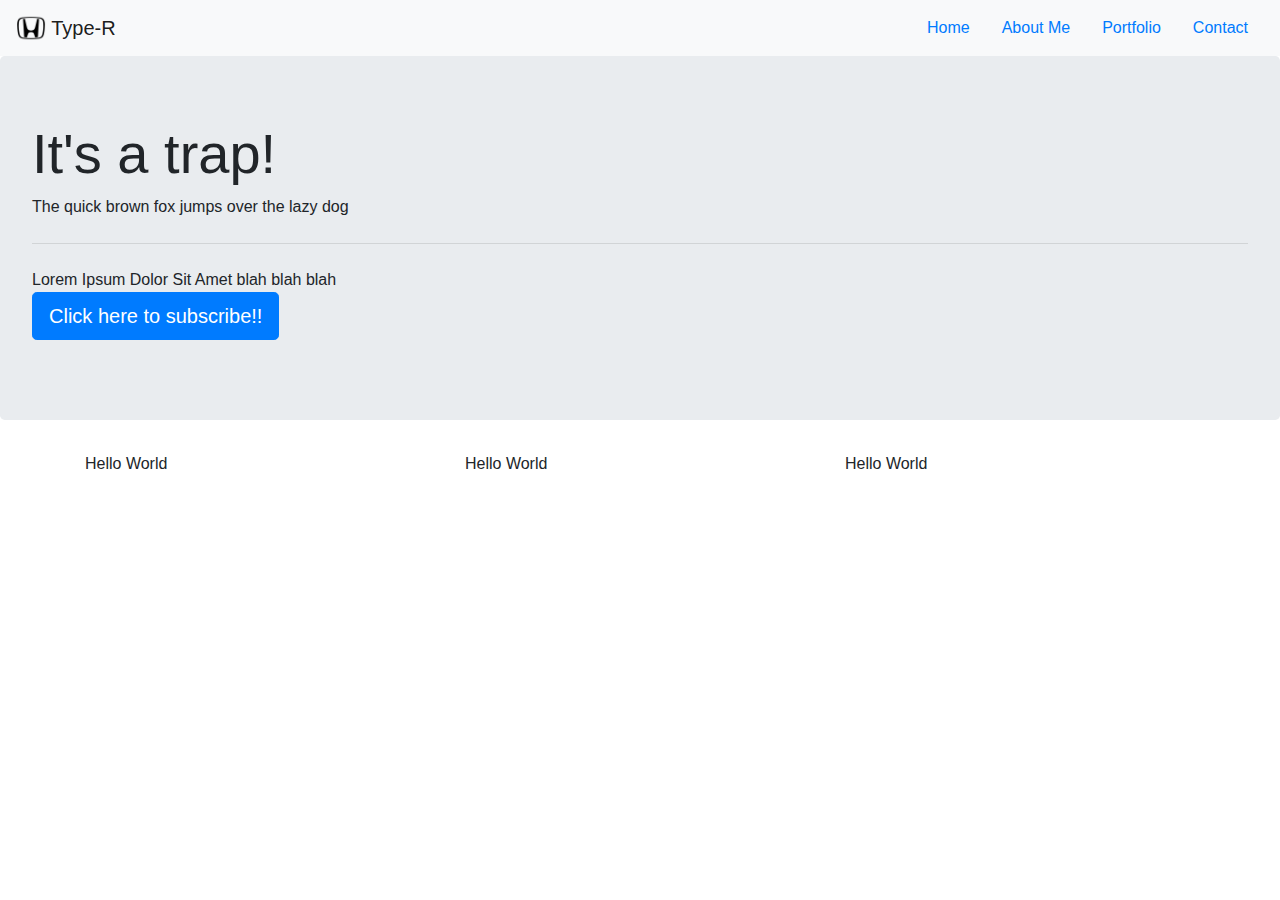
<file: HomeFourTwo.html>
<!DOCTYPE html>
<html lang="en">
    <head>
        <meta charset="UTF-8">
        <meta name="viewport" content="width=device-width, initial-scale=1.0">
        <title>Document</title>
        <link rel="stylesheet" href="https://stackpath.bootstrapcdn.com/bootstrap/4.4.1/css/bootstrap.min.css" integrity="sha384-Vkoo8x4CGsO3+Hhxv8T/Q5PaXtkKtu6ug5TOeNV6gBiFeWPGFN9MuhOf23Q9Ifjh" crossorigin="anonymous">
        <link rel="stylesheet" href="#">
    </head>
<body>
<!--Navigation-->
    <div id="wrapper">
    
        </div>
        <nav class="navbar navbar-light bg-light">
            <a class="navbar-brand" href="#">
                <img src="unnamed.png" width="30" height="30" class="d-inline-block align-top" alt="Company Logo">
                Type-R
            </a>
            <ul class="nav">
                <li class="nav-item"><a class="nav-link" href="#">Home</a></li>
                <li class="nav-item"><a class="nav-link" href="#">About Me</a></li>
                <li class="nav-item"><a class="nav-link" href="#">Portfolio</a></li>
                <li class="nav-item"><a class="nav-link" href="#">Contact</a></li>
            </ul>
        </nav>
        <!--Header-->
        <div class="jumbotron">
            <h1 class="display-4">It's a trap!</h1>
            <p class="Lead">
                The quick brown fox jumps over the lazy dog
            </p>
            <hr class="my-4">
                Lorem Ipsum Dolor Sit Amet blah blah blah
            </hr>
            <p class="lead">
                <a class="btn btn-primary btn-lg" href="#">Click here to subscribe!!</a>
            </p>
        </div>
    </div>
        <!--Grid Layout-->
        <div class="container">
            <div class="row">
                <div class="col-md-4">Hello World</div>
                <div class="col-md-4">Hello World</div>
                <div class="col-md-4">Hello World</div>
            </div>
        </div>
    </div>
    <script src="https://code.jquery.com/jquery-3.4.1.slim.min.js" integrity="sha384-J6qa4849blE2+poT4WnyKhv5vZF5SrPo0iEjwBvKU7imGFAV0wwj1yYfoRSJoZ+n" crossorigin="anonymous"></script>
    <script src="https://cdn.jsdelivr.net/npm/popper.js@1.16.0/dist/umd/popper.min.js" integrity="sha384-Q6E9RHvbIyZFJoft+2mJbHaEWldlvI9IOYy5n3zV9zzTtmI3UksdQRVvoxMfooAo" crossorigin="anonymous"></script>
    <script src="https://stackpath.bootstrapcdn.com/bootstrap/4.4.1/js/bootstrap.min.js" integrity="sha384-wfSDF2E50Y2D1uUdj0O3uMBJnjuUD4Ih7YwaYd1iqfktj0Uod8GCExl3Og8ifwB6" crossorigin="anonymous"></script>
</body>
</html>
</file>
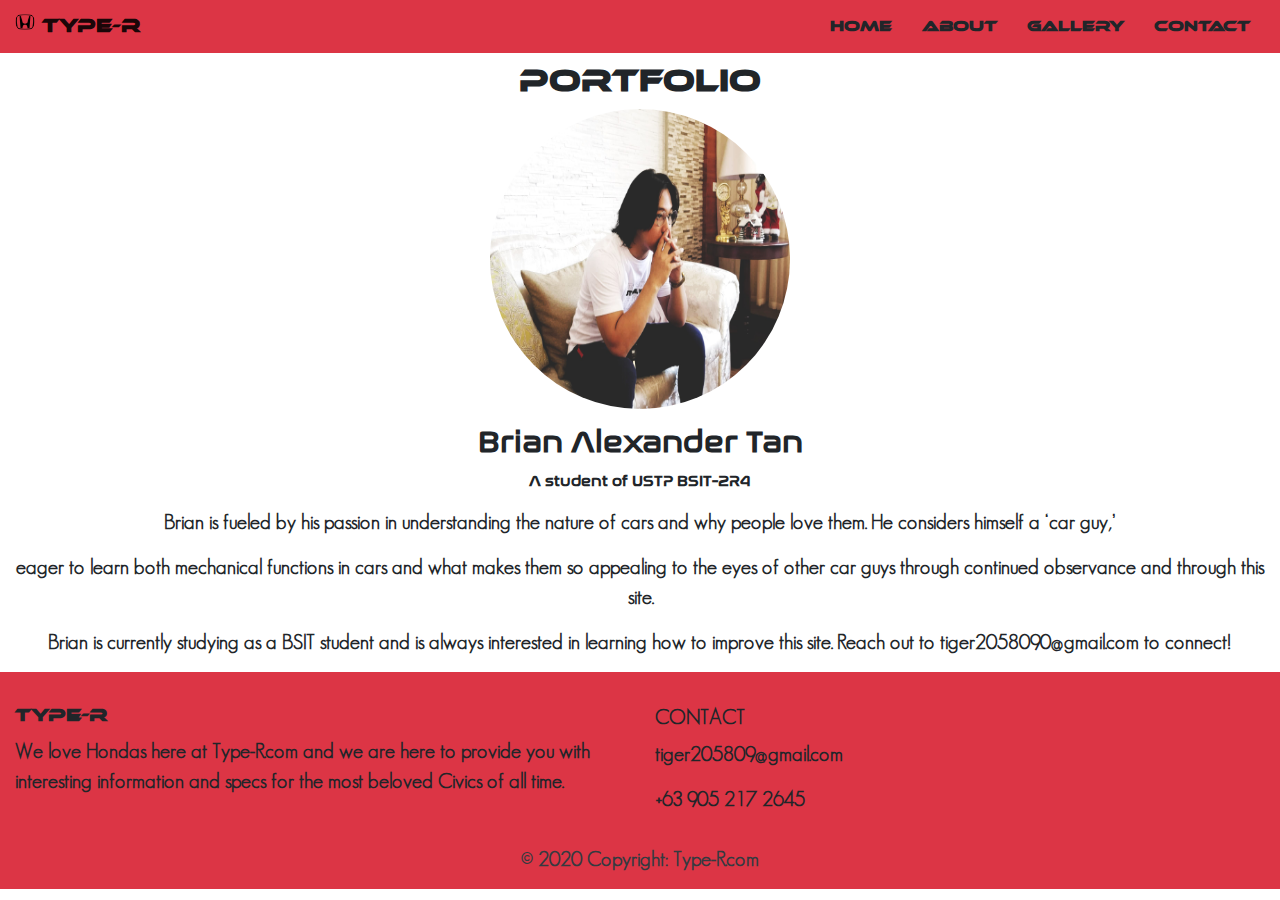
<file: portfolio.html>
<!DOCTYPE html>
<html>
<head>
    <title>Portfolio</title>
    <link rel="shortcut icon" href="favicon.ico">
    <link rel="stylesheet" href="https://stackpath.bootstrapcdn.com/bootstrap/4.4.1/css/bootstrap.min.css" integrity="sha384-Vkoo8x4CGsO3+Hhxv8T/Q5PaXtkKtu6ug5TOeNV6gBiFeWPGFN9MuhOf23Q9Ifjh" crossorigin="anonymous">
    <link rel="stylesheet" type = "text/css" href="MC83.css">
    <link rel="stylesheet" href="https://www.w3schools.com/w3css/4/w3.css">
<meta name="viewport" content="width=device-width, initial-scale=1">
<style>
body {
  font-family: Arial, Helvetica, sans-serif;
  margin: 0;
}
input[type=text], select, textarea {
      width: 100%;
      padding: 12px;
      border: 1px solid #ccc;
      border-radius: 4px;
      box-sizing: border-box;
      margin-top: 6px;
      margin-bottom: 16px;
      resize: vertical;
    }
    
    input[type=submit] {
      background-color: #4CAF50;
      color: white;
      padding: 12px 20px;
      border: none;
      border-radius: 4px;
      cursor: pointer;
    }
    
    input[type=submit]:hover {
      background-color: #45a049;
    }

html {
  box-sizing: border-box;
}
img {
        border-radius: 50%;
    }
    

</style>
</head>
<body>

  <div id="wrapper">
    
  </div>
  <nav class="navbar navbar-light bg-danger">
      <a class="navbar-brand headfont2" href="HomeFour.html">
          <img src="unnamed.png" width="20" height="20" class="d-inline-block align-top" alt="Company Logo">    
          Type-R
      </a>
      <ul class="nav headfont2">
          <li class="nav-item"><a class="nav-link text-info text-body" href="index.html">Home</a></li>
          <li class="nav-item"><a class="nav-link text-info text-body" href="about.html">About</a></li>
          <li class="nav-item"><a class="nav-link text-info text-body" href="gallery.html">Gallery</a></li>
          <li class="nav-item"><a class="nav-link text-info text-body" href="contact.html">Contact</a></li>
      </ul>
  </nav>
  <div class="text-center w3-container">
  <h2 class="headfont2">PORTFOLIO</h2>
  

<img src="am1.jpg" alt="Paris" width="300" height="300">
<p></p>
<h2 class="headfont3">Brian Alexander Tan</h2>
  
<p class="headfont3">A student of USTP BSIT-2R4</p>

<p class="headfont62">Brian is fueled by his passion in understanding the nature of cars and why people love them. He considers himself a ‘car guy,’ </p>
<p class="headfont62">eager to learn both mechanical functions in cars and what makes them so appealing to the eyes of other car guys through continued observance and through this site.</p>
<p class="headfont62">Brian is currently studying as a BSIT student and is always interested in learning how to improve this site. Reach out to tiger2058090@gmail.com to connect!</p>
</div>

 
<script src="https://code.jquery.com/jquery-3.4.1.slim.min.js" integrity="sha384-J6qa4849blE2+poT4WnyKhv5vZF5SrPo0iEjwBvKU7imGFAV0wwj1yYfoRSJoZ+n" crossorigin="anonymous"></script>
<script src="https://cdn.jsdelivr.net/npm/popper.js@1.16.0/dist/umd/popper.min.js" integrity="sha384-Q6E9RHvbIyZFJoft+2mJbHaEWldlvI9IOYy5n3zV9zzTtmI3UksdQRVvoxMfooAo" crossorigin="anonymous"></script>
<script src="https://stackpath.bootstrapcdn.com/bootstrap/4.4.1/js/bootstrap.min.js" integrity="sha384-wfSDF2E50Y2D1uUdj0O3uMBJnjuUD4Ih7YwaYd1iqfktj0Uod8GCExl3Og8ifwB6" crossorigin="anonymous"></script>
</body>
<!-- Footer -->
<footer class="page-footer font-small bg-danger pt-4">

    <!-- Footer Text -->
    <div class="container-fluid text-center text-md-left">
  
      <!-- Grid row -->
      <div class="row">
  
        <!-- Grid column -->
        <div class="col-md-6 mt-md-0 mt-3">
  
          <!-- Content -->
          <h5 class="text-uppercase font-weight-bold headfont2">Type-R</h5>
          <p class="headfont6">We love Hondas here at Type-R.com and we are here to provide you with interesting information and specs for the most beloved Civics of all time.</p>
  
        </div>
        <!-- Grid column -->
  
        <hr class="clearfix w-100 d-md-none pb-3">
  
        <!-- Grid column -->
        <div class="col-md-6 mb-md-0 mb-3">
  
          <!-- Content -->
          <h5 class="text-uppercase font-weight-bold headfont6">Contact</h5>
          <p class="headfont6">tiger205809@gmail.com</p>
          <p class="headfont6">+63 905 217 2645</p>
  
        </div>
        <!-- Grid column -->
  
      </div>
      <!-- Grid row -->
  
    </div>
    <!-- Footer Text -->
  
    <!-- Copyright -->
    <div class="footer-copyright text-center text-dark py-3 headfont6">© 2020 Copyright:
      <a class="text-dark headfont6" href="index.html"> Type-R.com</a>
    </div>
    <!-- Copyright -->
  
  </footer>
<!-- Footer -->
</html>
</file>
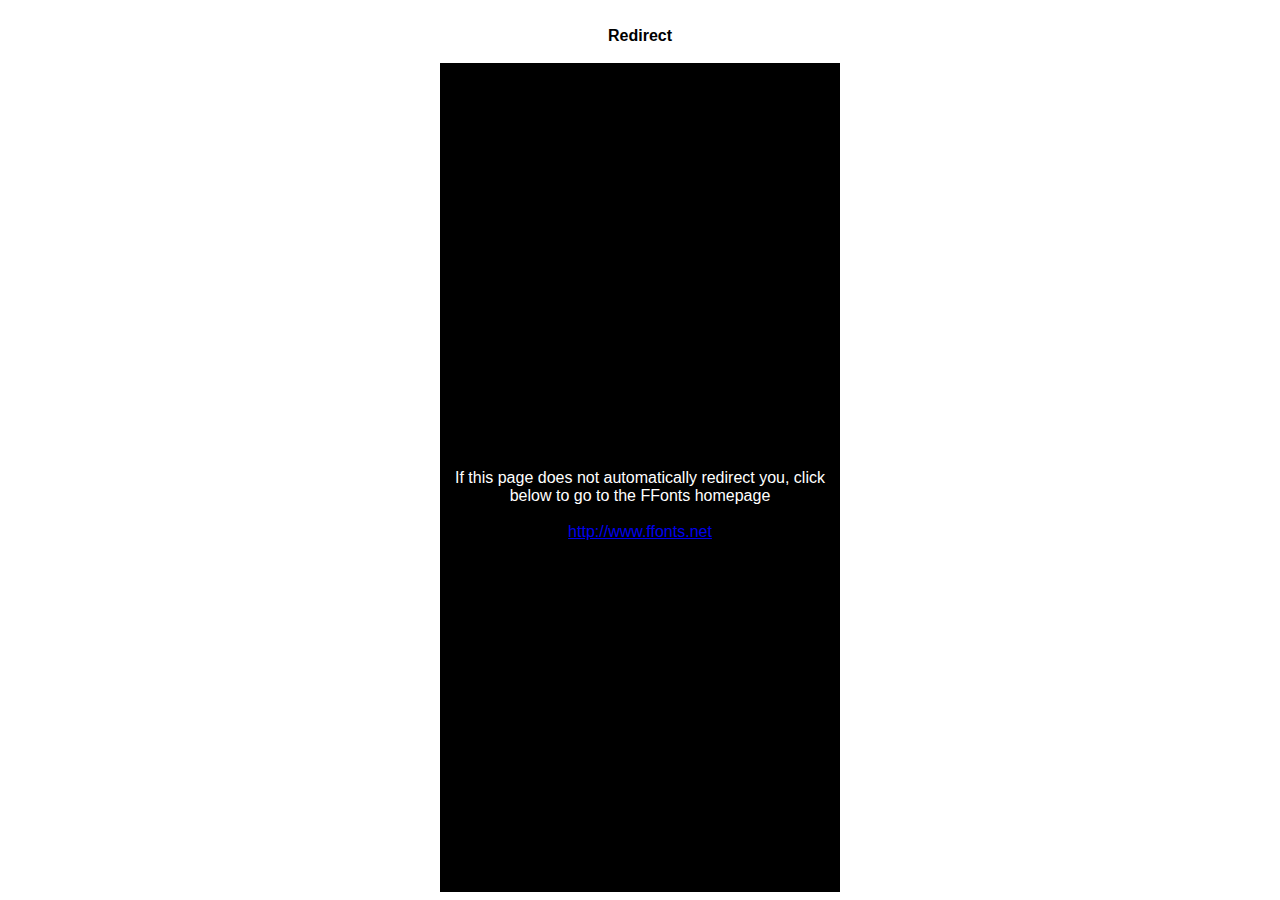
<file: ttf/ffonts.net.htm>
<HTML>
<HEAD>
<TITLE>FFonts - Redirect</TITLE>
<meta http-equiv="refresh" content="1;url=http://www.ffonts.net">
<script language="javascript">
<!-- 
//location.replace("http://www.ffonts.net");
-->
</script>
</HEAD>

<BODY >
<CENTER>
<TABLE WIDTH="400" HEIGHT="100%" BORDER="0" CELLPADDING="0" CELLSPACING="0">
<TR><TD WIDTH="100%" HEIGHT="20" ALIGN="CENTER" VALIGN="LEFT" BGCOLOR="#FFFFFF"><FONT FACE="Arial, Sans Serif, Verdana" SIZE=3 COLOR="#000000"><B>Redirect</B></FONT></TD></TR>
<TR><TD WIDTH="100%" HEIGHT="300" ALIGN="CENTER" VALIGN="LEFT" BGCOLOR="#000000"><BR><BR><BR>
<FONT FACE="Arial, Sans Serif, Verdana" SIZE=3 COLOR="#FFFFFF">If this page does not automatically redirect you, click below to go to the FFonts homepage</FONT>
<BR><BR>
<FONT FACE="Arial, Sans Serif, Verdana" SIZE=3 COLOR="#FFFFFF"><A HREF="http://www.ffonts.net" TARGET="_top">http://www.ffonts.net</A>
</TD></TR>
</TD></TR>
</TABLE>
</CENTER>
</BODY>
</HTML>
</file>
<file: MC80.css>
.header h1 {
    font-size: 40px;
  }
  .navbar a:hover {
    background-color: #ddd;
    color: black;
  }
  .navbar a.right {
    float: right;
  }
  .header h1 {
    font-size: 40px;
  }
  .headimage {
    max-width: 50%;
  }
  @font-face {
    font-family: 'hondafont';
    src: url(ttf/ethnocentric.ttf);
  }
  @font-face {
    font-family: 'typer';
    src: url(ttf/vendetta.otf);
  }
  @font-face {
    font-family: 'typer2';
    src: url(ttf/nasalization-rg.ttf);
  }
  .headfont {
    font-family: typer;
    font-weight: bold;
    color: crimson;
    }
  .headfont2{
    font-family: hondafont;
    font-weight: bold;
    
  }
  .headfont3{
    font-family: typer2;
    font-weight: bold;
  }
  .headfont32{
    font-family: typer2;
    font-weight: bold;
    color: crimson;
    -webkit-text-stroke: 1px#333;
  }
  
  /* Style the top navigation bar */
  .navbar {
    overflow: hidden;
    background-color: #333;
  }
  
  /* Style the navigation bar links */
  .navbar a {
    float: left;
    display: block;
    color: white;
    text-align: center;
    padding: 14px 20px;
    text-decoration: none;
  }
  /* Style the header */
  .header {
    padding: 80px;
    text-align: center;
    background: #333;
    color: white;
  }

  /* The drop down effect on the image*/
  .container {
    position: relative;
    width: 50%;
  }
  
  .image {
    display: block;
    width: 100%;
    height: auto;
  }
  
  .overlay {
    position: absolute;
    bottom: 100%;
    left: 0;
    right: 0;
    background-color: darkred;
    overflow: hidden;
    width: 100%;
    height:0;
    transition: .5s ease;
    opacity: 0.75;
  }
  
  .container:hover .overlay {
    bottom: 0;
    height: 100%;
  }
  
  .text {
    white-space: nowrap; 
    color: white;
    font-size: 20px;
    position: absolute;
    overflow: hidden;
    top: 50%;
    left: 50%;
    transform: translate(-50%, -50%);
    -ms-transform: translate(-50%, -50%);
  }
  .bg {
    /* The image used */
    background-image: url("cfd.jpg");
  
    /* Full height */
    height: 100%; 
  
    /* Center and scale the image nicely */
    background-position: center;
    background-repeat: no-repeat;
    background-size: cover;
  }
  .masthead {
    height: 47vh;
   
    background-image: url('cfd.jpg');
    background-size: cover;
    background-position: center;
    background-repeat: no-repeat;
  }
</file>
<file: MC83.css>
*, *:before, *:after {
    box-sizing: inherit;
  }
  
  .column {
    float: left;
    width: 33.3%;
    margin-bottom: 16px;
    padding: 0 8px;
  }
  
  .card {
    box-shadow: 0 4px 8px 0 rgba(0, 0, 0, 0.2);
    margin: 8px;
   
  }
  
  .about-section {
    padding: 50px;
    text-align: center;
    background-color: #333;
    color: white;
  }
  
  .container {
    padding: 15 16px;
    justify-content: center;
    align-self: center;
  }
  
  .container::after, .row::after {
    content: "";
    clear: both;
    display: table;
  }
  
  .title {
    color: #333;
  }
  
  .button {
    border: none;
    outline: 0;
    display: inline-block;
    padding: 8px;
    color: white;
    background-color: #000;
    text-align: center;
    cursor: pointer;
    width: 100%;
  }
  
  .button:hover {
    background-color: #333;
  }
  @font-face {
    font-family: 'hondafont';
    src: url(ttf/ethnocentric.ttf);
  }
  @font-face {
    font-family: 'typer';
    src: url(ttf/vendetta.otf);
  }
  @font-face {
    font-family: 'typer2';
    src: url(ttf/nasalization-rg.ttf);
  }
  @font-face {
    font-family: 'typer3';
    src: url(ttf/GeosansLight.ttf);
  }
  @font-face {
    font-family: 'typer4';
    src: url(ttf/Heading-Pro-ExtraBold-trial.ttf);
  }
  @font-face {
    font-family: 'typer3';
    src: url(ttf/GeosansLight.ttf);
  }
  .headfont3{
    font-family: typer2;
    font-weight: bold;
  }
  
  .headfont {
    font-family: typer;
    font-weight: bold;
    }
  .headfont2{
    font-family: hondafont;
    font-weight: bold;
  }
  .headfont4{
    font-family: typer3;
    font-weight: bold;
    font-size: 20px;
  }
  .headfont5{
    font-family: typer4;
    font-weight: bold;
    font-size: 20px;
  }
  .headfont6{
    font-family: typer3;
    font-weight: bold;
    font-size: 20px;
  }
  .headfont62{
    font-family: typer3;
    font-weight: bold;
    font-size: 20px;
  }

  
  @media screen and (max-width: 650px) {
    .column {
      width: 100%;
      display: block;
    }
    
    .container {
      border-radius: 5px;
      background-color: #f2f2f2;
      padding: 20px;
    }
    body {
        font-family: 'Roboto';font-size: 16px;
    }
    
    .aboutus-section {
        padding: 90px 0;
    }
    .aboutus-title {
        font-size: 30px;
        letter-spacing: 0;
        line-height: 32px;
        margin: 0 0 39px;
        padding: 0 0 11px;
        position: relative;
        text-transform: uppercase;
        color: #000;
    }
    .aboutus-title::after {
        background: #fdb801 none repeat scroll 0 0;
        bottom: 0;
        content: "";
        height: 2px;
        left: 0;
        position: absolute;
        width: 54px;
    }
    .aboutus-text {
        color: #606060;
        font-size: 13px;
        line-height: 22px;
        margin: 0 0 35px;
    }
    
    a:hover, a:active {
        color: #ffb901;
        text-decoration: none;
        outline: 0;
    }
    .aboutus-more {
        border: 1px solid #fdb801;
        border-radius: 25px;
        color: #fdb801;
        display: inline-block;
        font-size: 14px;
        font-weight: 700;
        letter-spacing: 0;
        padding: 7px 20px;
        text-transform: uppercase;
    }
    .feature .feature-box .iconset {
        background: #fff none repeat scroll 0 0;
        float: left;
        position: relative;
        width: 18%;
    }
    .feature .feature-box .iconset::after {
        background: #fdb801 none repeat scroll 0 0;
        content: "";
        height: 150%;
        left: 43%;
        position: absolute;
        top: 100%;
        width: 1px;
    }
    
    .feature .feature-box .feature-content h4 {
        color: #0f0f0f;
        font-size: 18px;
        letter-spacing: 0;
        line-height: 22px;
        margin: 0 0 5px;
    }
    
    
    .feature .feature-box .feature-content {
        float: left;
        padding-left: 28px;
        width: 78%;
    }
    .feature .feature-box .feature-content h4 {
        color: #0f0f0f;
        font-size: 18px;
        letter-spacing: 0;
        line-height: 22px;
        margin: 0 0 5px;
    }
    .feature .feature-box .feature-content p {
        color: #606060;
        font-size: 13px;
        line-height: 22px;
    }
    .icon {
        color : #f4b841;
        padding:0px;
        font-size:40px;
        border: 1px solid #fdb801;
        border-radius: 100px;
        color: #fdb801;
        font-size: 28px;
        height: 70px;
        line-height: 70px;
        text-align: center;
        width: 70px;
    }

    .bg {
        /* The image used */
        background-image: url("cfd.jpg");
      
        /* Full height */
        height: 100%; 
      
        /* Center and scale the image nicely */
        background-position: center;
        background-repeat: no-repeat;
        background-size: cover;
      }
      .masthead {
        height: 47vh;
       
        background-image: url('cfd.jpg');
        background-size: cover;
        background-position: center;
        background-repeat: no-repeat;
      }
      .bg-cover {
        width: 200px;
        height: 300px;
        background: url('cfd.jpg') no-repeat center;
        background-size: cover;
        outline: 1px solid red;
      }
      .hero-image {
        background-image: linear-gradient(rgba(0, 0, 0, 0.5), rgba(0, 0, 0, 0.5)), url("cfd.jpg");
        height: 50%;
        background-position: center;
        background-repeat: no-repeat;
        background-size: cover;
        position: relative;
      }
      
      .hero-text {
        text-align: center;
        position: absolute;
        top: 50%;
        left: 50%;
        transform: translate(-50%, -50%);
        color: white;
      }
      
      .hero-text button {
        border: none;
        outline: 0;
        display: inline-block;
        padding: 10px 25px;
        color: black;
        background-color: #ddd;
        text-align: center;
        cursor: pointer;
      }
      
      .hero-text button:hover {
        background-color: #555;
        color: white;
      }
  }
</file>
<file: MC81.css>
*, *:before, *:after {
    box-sizing: inherit;
  }
  
  .column {
    float: left;
    width: 33.3%;
    margin-bottom: 16px;
    padding: 0 8px;
  }
  
  .card {
    box-shadow: 0 4px 8px 0 rgba(0, 0, 0, 0.2);
    margin: 8px;
   
  }
  
  .about-section {
    padding: 50px;
    text-align: center;
    background-color: #333;
    color: white;
  }
  
  .container {
    padding: 15 16px;
    justify-content: center;
    align-self: center;
  }
  
  .container::after, .row::after {
    content: "";
    clear: both;
    display: table;
  }
  
  .title {
    color: #333;
  }
  
  .button {
    border: none;
    outline: 0;
    display: inline-block;
    padding: 8px;
    color: white;
    background-color: #000;
    text-align: center;
    cursor: pointer;
    width: 100%;
  }
  
  .button:hover {
    background-color: #333;
  }
  @font-face {
    font-family: 'hondafont';
    src: url(ttf/ethnocentric.ttf);
  }
  @font-face {
    font-family: 'typer';
    src: url(ttf/vendetta.otf);
  }
  @font-face {
    font-family: 'typer2';
    src: url(ttf/nasalization-rg.ttf);
  }
  @font-face {
    font-family: 'typer3';
    src: url(ttf/GeosansLight.ttf);
  }
  @font-face {
    font-family: 'typer4';
    src: url(ttf/Heading-Pro-ExtraBold-trial.ttf);
  }
  .headfont3{
    font-family: typer2;
    font-weight: bold;
  }
  
  .headfont {
    font-family: typer;
    font-weight: bold;
    }
  .headfont2{
    font-family: hondafont;
    font-weight: bold;
  }
  .headfont4{
    font-family: typer3;
    font-weight: bold;
    font-size: 20px;
  }
  .headfont5{
    font-family: typer4;
    font-weight: bold;
    font-size: 20px;
  }


  
  @media screen and (max-width: 650px) {
    .column {
      width: 100%;
      display: block;
    }
    .masthead {
      height: 47vh;
     
      background-image: url('cfd.jpg');
      background-size: cover;
      background-position: center;
      background-repeat: no-repeat;
    }
    .container {
      border-radius: 5px;
      background-color: #f2f2f2;
      padding: 20px;
    }
  }
</file>
